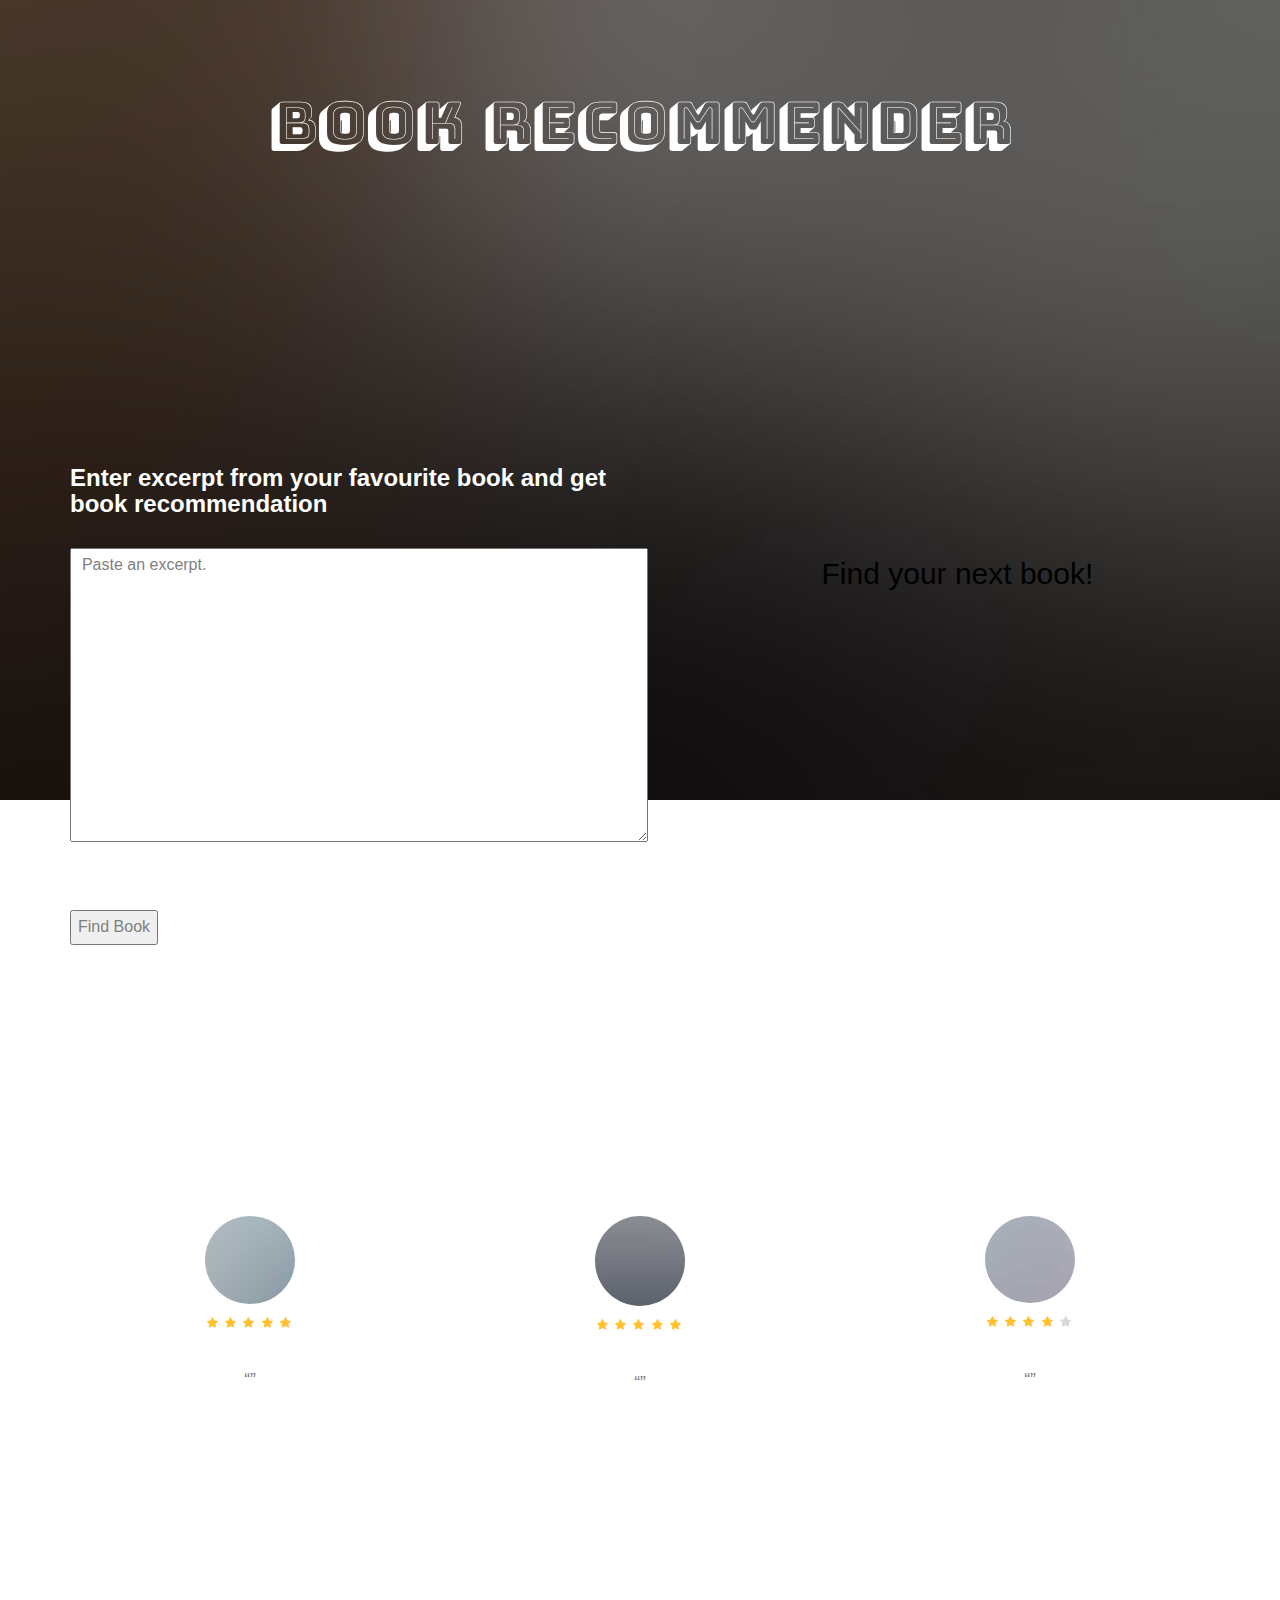
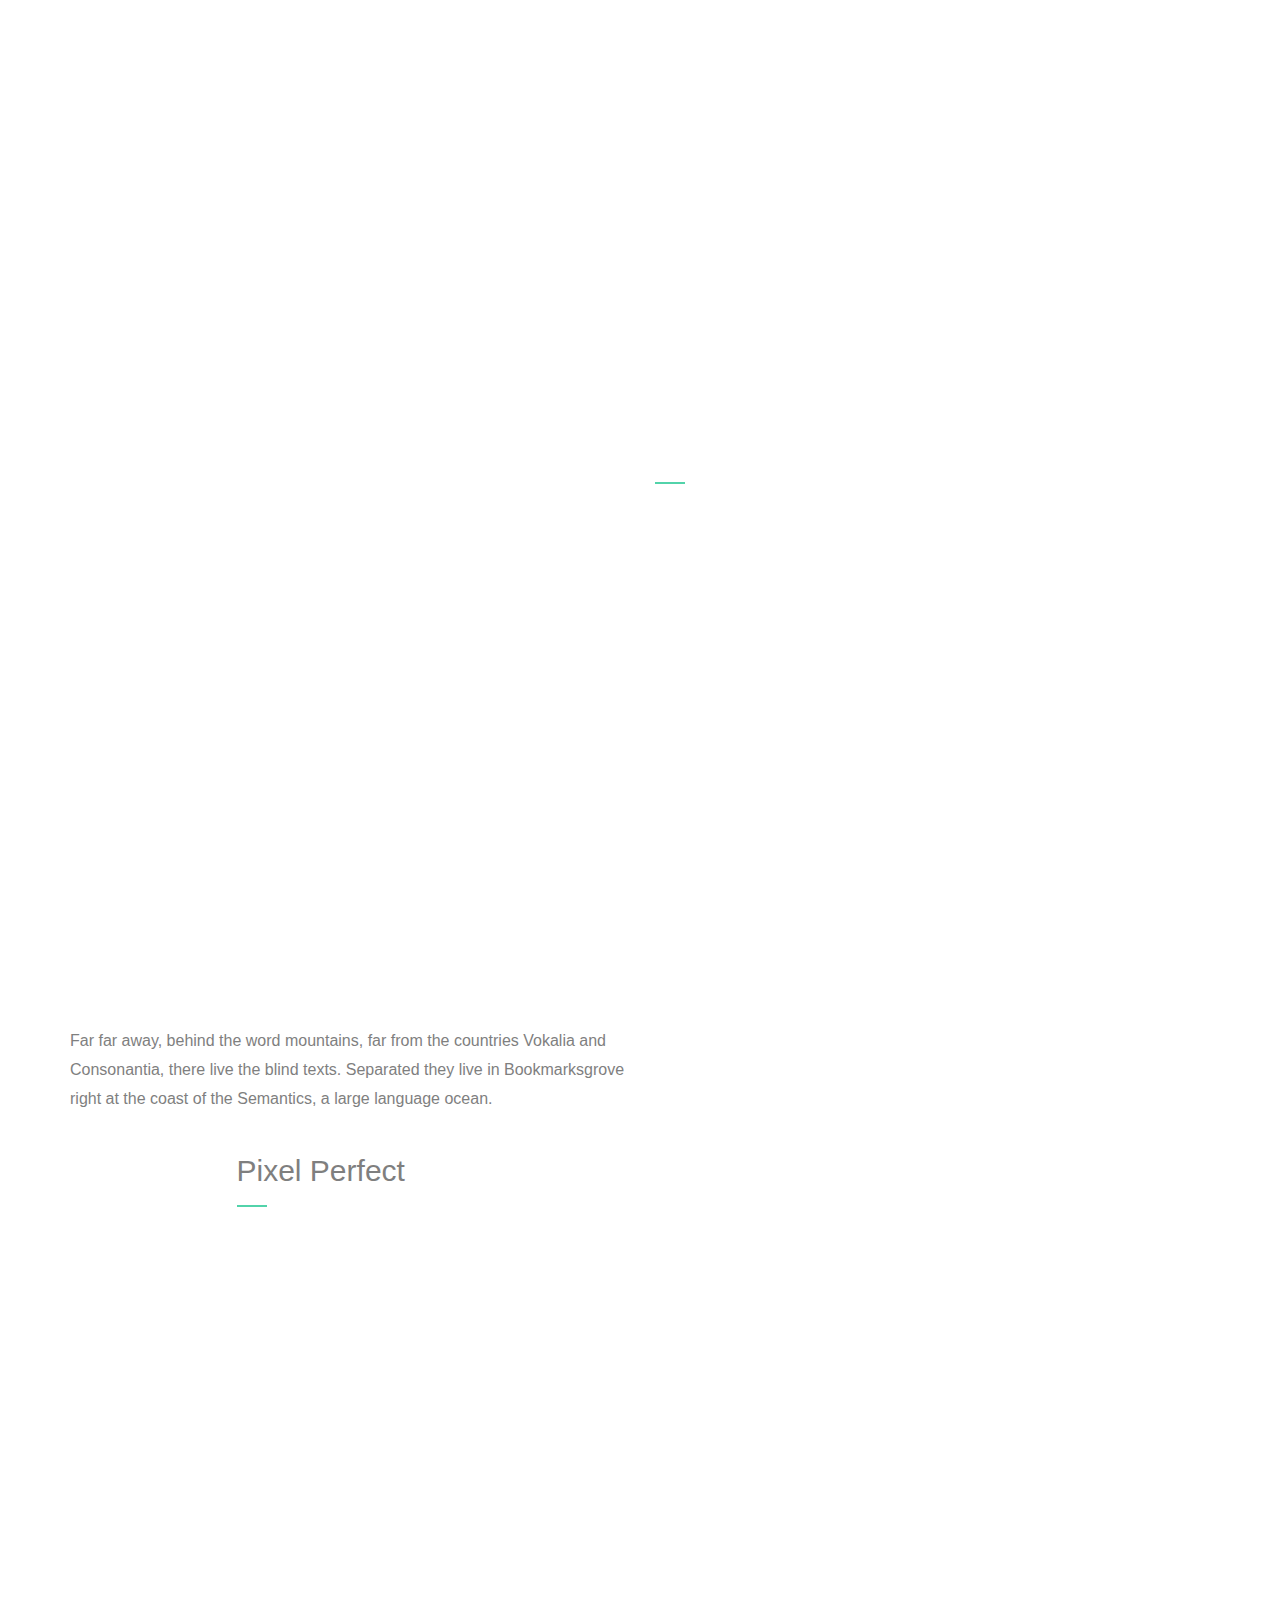
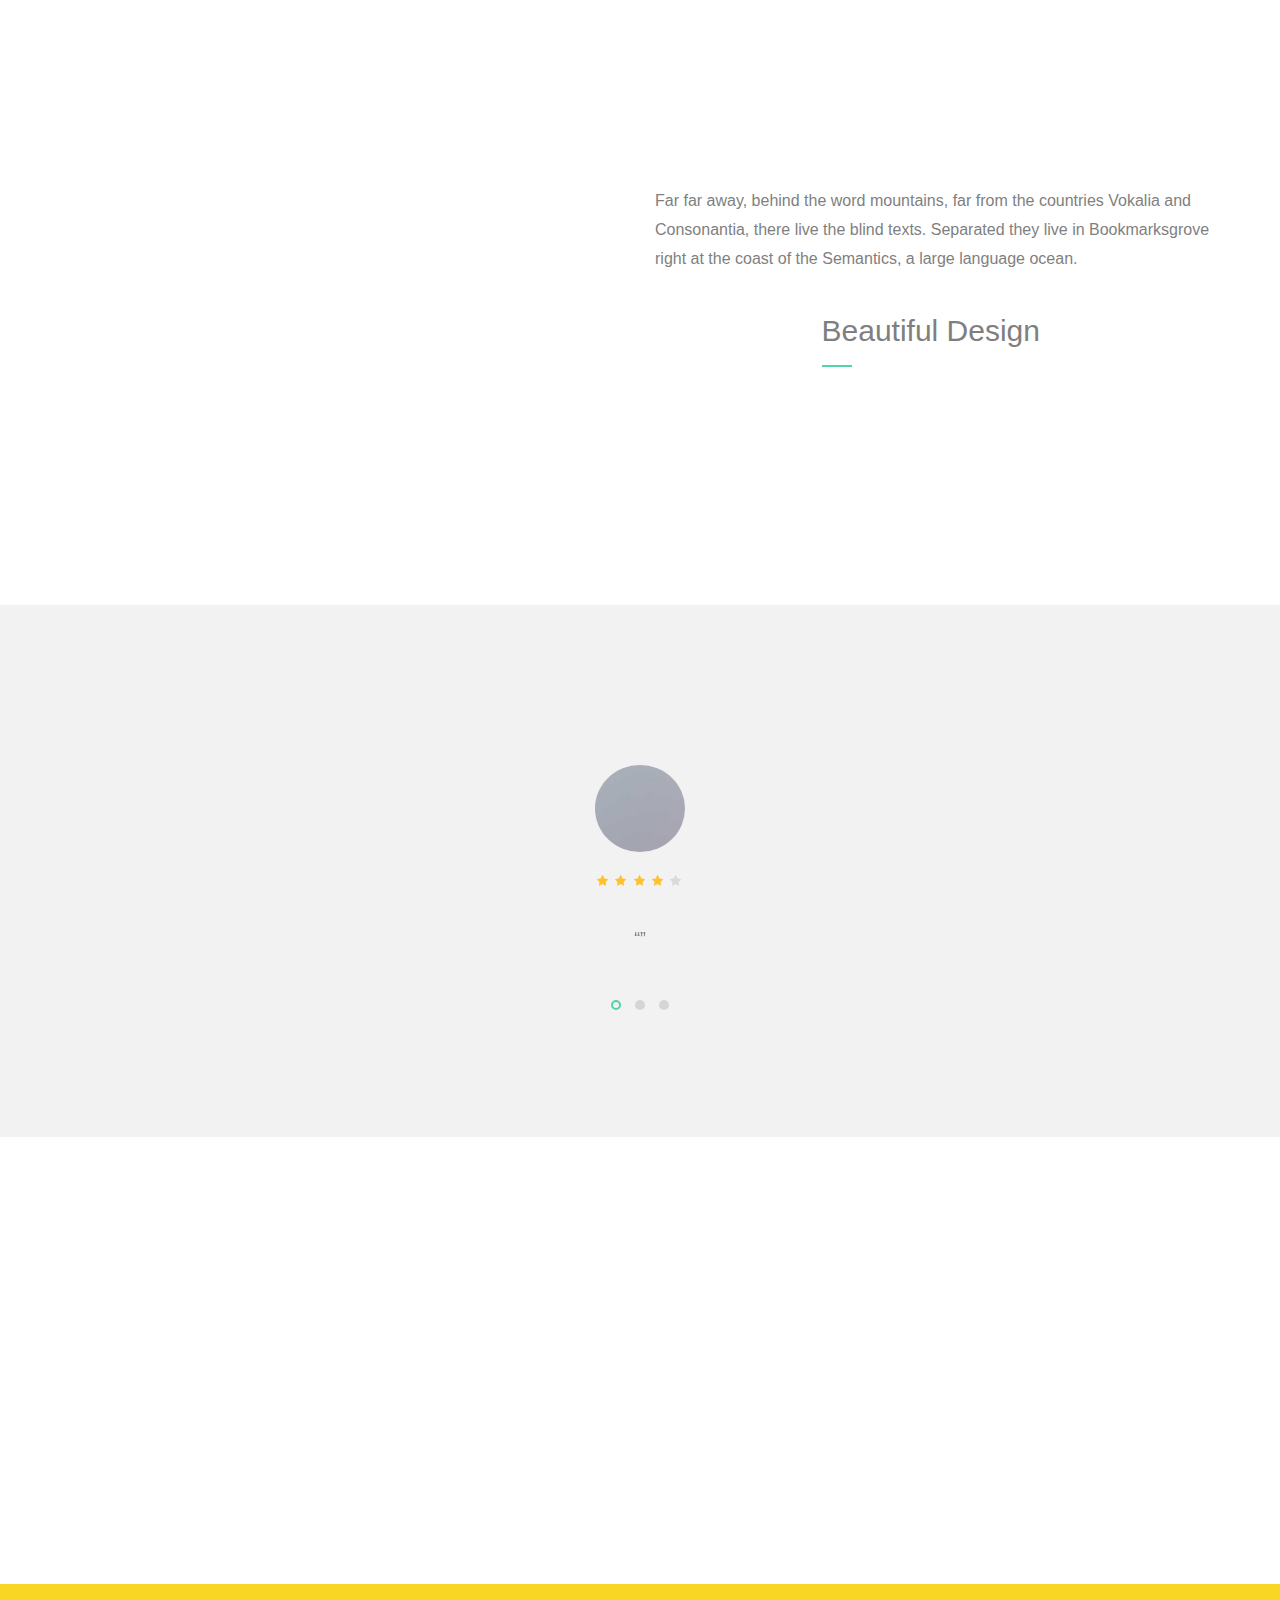
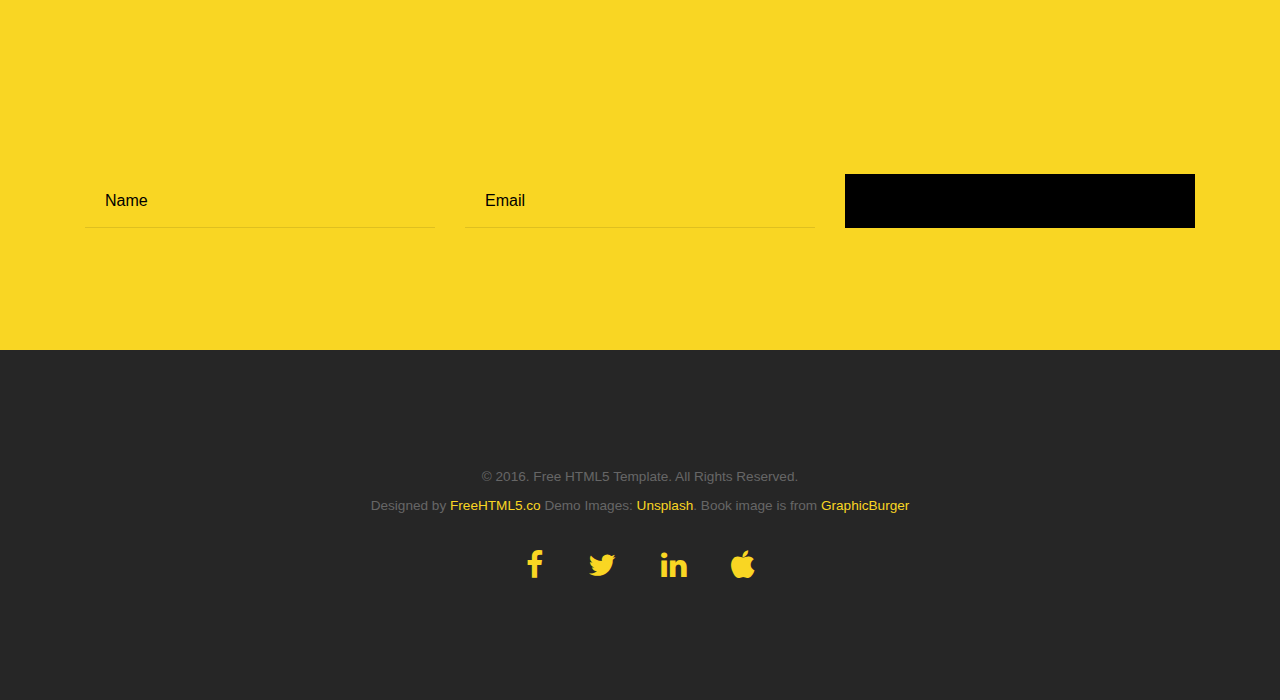
<file: static/index.html>
<!DOCTYPE html>
<!--[if lt IE 7]>      <html class="no-js lt-ie9 lt-ie8 lt-ie7"> <![endif]-->
<!--[if IE 7]>         <html class="no-js lt-ie9 lt-ie8"> <![endif]-->
<!--[if IE 8]>         <html class="no-js lt-ie9"> <![endif]-->
<!--[if gt IE 8]><!--> <html class="no-js"> <!--<![endif]-->
	<head>
	<meta charset="utf-8">
	<meta http-equiv="X-UA-Compatible" content="IE=edge">
	<title>Show &mdash; Free HTML5 Bootstrap Website Template by FreeHTML5.co</title>
	<meta name="viewport" content="width=device-width, initial-scale=1">
	<meta name="description" content="Free HTML5 Website Template by FreeHTML5.co" />
	<meta name="keywords" content="free website templates, free html5, free template, free bootstrap, free website template, html5, css3, mobile first, responsive" />
	<meta name="author" content="FreeHTML5.co" />

  <!--
	//////////////////////////////////////////////////////

	FREE HTML5 TEMPLATE
	DESIGNED & DEVELOPED by FreeHTML5.co

	Website: 		http://freehtml5.co/
	Email: 			info@freehtml5.co
	Twitter: 		http://twitter.com/fh5co
	Facebook: 		https://www.facebook.com/fh5co

	//////////////////////////////////////////////////////
	 -->

  	<!-- Facebook and Twitter integration -->
	<meta property="og:title" content=""/>
	<meta property="og:image" content=""/>
	<meta property="og:url" content=""/>
	<meta property="og:site_name" content=""/>
	<meta property="og:description" content=""/>
	<meta name="twitter:title" content="" />
	<meta name="twitter:image" content="" />
	<meta name="twitter:url" content="" />
	<meta name="twitter:card" content="" />

	<!-- Place favicon.ico and apple-touch-icon.png in the root directory -->
	<link rel="shortcut icon" href="favicon.ico">
	<!-- <link href='https://fonts.googleapis.com/css?family=Varela+Round' rel='stylesheet' type='text/css'> -->
	<link href="https://fonts.googleapis.com/css?family=Bungee+Shade" rel="stylesheet">

	<!-- Animate.css -->
	<link rel="stylesheet" href="css/animate.css">
	<!-- Icomoon Icon Fonts-->
	<link rel="stylesheet" href="css/icomoon.css">
	<!-- Bootstrap  -->
	<link rel="stylesheet" href="css/bootstrap.css">
	<!-- Theme style  -->
	<link rel="stylesheet" href="css/style.css">

	<!-- Owl Carousel  -->
	<link rel="stylesheet" href="css/owl.carousel.min.css">
	<link rel="stylesheet" href="css/owl.theme.default.min.css">

	<!-- Modernizr JS -->
	<script src="js/modernizr-2.6.2.min.js"></script>
	<!-- FOR IE9 below -->
	<!--[if lt IE 9]>
	<script src="js/respond.min.js"></script>
	<![endif]-->

	</head>
	<body>

	<header id="fh5co-header" style="background-image: url(images/hero_bg_1.jpg)">
		<div class="overlay"></div>
		<div class="container">
			<div class="row" style="margin-top: 5em;">
				<div class="col-md-12 text-center">
					<h1 id="fh5co-logo" class="cursive-font"><a href="index.html">Book Recommender</a></h1>
				</div>
			</div>
			<div class="row">
				<div class="col-md-6 col-sm-6">
					<div class="intro">

						<h3 style="color: white; font-weight: bold;"> Enter excerpt from your favourite book and get book recommendation</h3>
						<p><textarea rows="10" cols="60">
  Paste an excerpt.
</textarea><br><br>


  <div>
    <button id="submit">Find Book</button>
  </div><br><br>
						</p>
					</div>
				</div>
				<div class="col-md-6 col-sm-6">
					<figure class="fh5co-intro-img">
						<div class="book_name">
						  <img class="img-1 animate-box" src="images/book_black.png" alt="Free Website Template by FreeHTML5.co">
						  <img class="img-2 animate-box" src="images/book_white.png"i alt="Free Website Template by FreeHTML5.co">
               <h2><span id="book_rec"> Find your next book!</span></h2>
						</div>
					</figure>
				</div>
			</div>
		</div>
	</header>

	<div id="main">

		<div class="container">

			<div class="row row-pb-md">
				<div class="col-md-4">
					<div class="review text-center">
						<figure>
							<img src="images/person_3.jpg" alt="user">
						</figure>
						<span> </span>
						<span class="star">
							<i class="icon-star colored"></i>
							<i class="icon-star colored"></i>
							<i class="icon-star colored"></i>
							<i class="icon-star colored"></i>
							<i class="icon-star colored"></i>
						</span>
						<blockquote>
							<p>&ldquo;&rdquo;</p>
						</blockquote>
					</div>
				</div>
				<div class="col-md-4">
					<div class="review text-center">
							<figure>
							<img src="images/person_2.jpg" alt="user">
						</figure>
						<span></span>
						<span class="star">
							<i class="icon-star colored"></i>
							<i class="icon-star colored"></i>
							<i class="icon-star colored"></i>
							<i class="icon-star colored"></i>
							<i class="icon-star colored"></i>
						</span>
						<blockquote>
							<p>&ldquo;&rdquo;</p>
						</blockquote>
					</div>
				</div>
				<div class="col-md-4">
					<div class="review active text-center">
						<figure>
							<img src="images/person_1.jpg" alt="user">
						</figure>
						<span> </span>
						<span class="star">
							<i class="icon-star colored"></i>
							<i class="icon-star colored"></i>
							<i class="icon-star colored"></i>
							<i class="icon-star colored"></i>
							<i class="icon-star"></i>
						</span>
						<blockquote>
							<p>&ldquo;&rdquo;</p>
						</blockquote>
					</div>
				</div>
			</div>
			<div class="row fh5co-feature">
				<div class="col-md-6 col-md-push-6">
					<div class="fh5co-copy">
						<div class="fh5co-copy-inner">
							<h2></h2>
							<p></p>
						</div>
					</div>
				</div>
				<div class="col-md-6 col-md-pull-6">
					<div class="fh5co-img text-right">
						<figure class="fh5co-figure animate-box">
							<img class="img-2" src="images/book_white.png" alt="Free Website Template by FreeHTML5.co">
						</figure>
					</div>
				</div>
			</div>
			<!-- END feature -->

			<div class="row fh5co-feature fh5co-reverse">
				<div class="col-md-6">
					<div class="fh5co-copy">
						<div class="fh5co-copy-inner">
							<h2>Pixel Perfect</h2>
							<p>Far far away, behind the word mountains, far from the countries Vokalia and Consonantia, there live the blind texts. Separated they live in Bookmarksgrove right at the coast of the Semantics, a large language ocean.</p>
						</div>
					</div>
				</div>
				<div class="col-md-6">
					<div class="fh5co-img text-left">
						<figure class="fh5co-figure animate-box">
							<img class="img-2" src="images/book_black.png" alt="Free Website Template by FreeHTML5.co">
						</figure>
					</div>
				</div>
			</div>
			<!-- END feature -->

			<div class="row fh5co-feature last-feature">
				<div class="col-md-6 col-md-push-6">
					<div class="fh5co-copy">
						<div class="fh5co-copy-inner">
							<h2>Beautiful Design</h2>
							<p>Far far away, behind the word mountains, far from the countries Vokalia and Consonantia, there live the blind texts. Separated they live in Bookmarksgrove right at the coast of the Semantics, a large language ocean.</p>
						</div>
					</div>
				</div>
				<div class="col-md-6 col-md-pull-6">
					<div class="fh5co-img text-right">
						<figure class="fh5co-figure animate-box">
							<img class="img-2" src="images/book_white.png" alt="Free Website Template by FreeHTML5.co">
						</figure>
					</div>
				</div>
			</div>
			<!-- END feature -->


		</div>


		<div class="fh5co-testimonial">
			<div class="container">
				<div class="row text-center fh5co-heading">
				</div>
				<div class="owl-carousel owl-carousel-fullwidth">
					<div class="item">
						<div class="testimony-slide active text-center">
							<figure>
								<img src="images/person_1.jpg" alt="user">
							</figure>
							<span> </span>
							<span class="review">
								<i class="icon-star colored"></i>
								<i class="icon-star colored"></i>
								<i class="icon-star colored"></i>
								<i class="icon-star colored"></i>
								<i class="icon-star"></i>
							</span>
							<blockquote>
								<p>&ldquo;&rdquo;</p>
							</blockquote>
						</div>
					</div>
					<div class="item">
						<div class="testimony-slide active text-center">
							<figure>
								<img src="images/person_2.jpg" alt="user">
							</figure>
							<span> </span>
							<span class="review">
								<i class="icon-star colored"></i>
								<i class="icon-star colored"></i>
								<i class="icon-star colored"></i>
								<i class="icon-star colored"></i>
								<i class="icon-star colored"></i>
							</span>
							<blockquote>
								<p>&ldquo;&rdquo;</p>
							</blockquote>
						</div>
					</div>
					<div class="item">
						<div class="testimony-slide active text-center">
							<figure>
								<img src="images/person_3.jpg" alt="user">
							</figure>
							<span> </span>
							<span class="review">
								<i class="icon-star colored"></i>
								<i class="icon-star colored"></i>
								<i class="icon-star colored"></i>
								<i class="icon-star colored"></i>
								<i class="icon-star colored"></i>
							</span>
							<blockquote>
								<p>&ldquo;&rdquo;</p>
							</blockquote>
						</div>
					</div>
				</div>
			</div>
		</div>

		<div id="features">
			<div class="container">
				<div class="row text-center fh5co-heading">
					<div class="col-md-8 col-md-offset-2">
						<h2></h2>
						<p></p>
					</div>
				</div>
				<div class="row">
					<div class="col-md-3 animate-box">
						<div class="feature-center">
							<span class="icon">
								<i class="icon-tablet"></i>
							</span>
							<h3></h3>
							<p></p>
						</div>
					</div>
					<div class="col-md-3 animate-box">
						<div class="feature-center">
							<span class="icon">
								<i class="icon-heart"></i>
							</span>
							<h3></h3>
							<p></p>
						</div>
					</div>
					<div class="col-md-3 animate-box">
						<div class="feature-center">
							<span class="icon">
								<i class="icon-star"></i>
							</span>
							<h3></h3>
							<p></p>
						</div>
					</div>
					<div class="col-md-3 animate-box">
						<div class="feature-center">
							<span class="icon">
								<i class="icon-cog"></i>
							</span>
							<h3>Mob</h3>
							<p></p>
						</div>
					</div>
				</div>
			</div>
		</div>

		<div id="get-subscribe">
			<div class="container">
				<div class="row text-center fh5co-heading">
					<div class="col-md-8 col-md-offset-2">
						<h2></h2>
						<p></p>
					</div>
				</div>
				<div class="get-subscribe">
					<form class="form-inline">
						<div class="col-md-4 col-sm-4">
							<div class="form-group">
								<label for="name" class="sr-only"></label>
								<input type="text" class="form-control" id="name" placeholder="Name">
							</div>
						</div>
						<div class="col-md-4 col-sm-4">
							<div class="form-group">
								<label for="email" class="sr-only"></label>
								<input type="email" class="form-control" id="email" placeholder="Email">
							</div>
						</div>
						<div class="col-md-4 col-sm-4">
							<button type="submit" class="btn btn-default btn-block"></button>
						</div>
					</form>
				</div>
			</div>
		</div>

		<footer id="footer">
			<div class="container">
				<div class="col-md-12 text-center">
					<p class="copyright">
						<small>&copy; 2016. Free HTML5 Template. All Rights Reserved.</small>
						<em><small>Designed by <a href="http://freehtm5.co" target="_blank">FreeHTML5.co</a> Demo Images: <a href="http://unsplash.com/" target="_blank">Unsplash</a>. Book image is from <a href="http://graphicburger.com">GraphicBurger</a></small> </em>
					</p>
					<ul class="fh5co-social">

						<li><a href="#"><i class="icon-facebook"></i></a></li>
						<li><a href="#"><i class="icon-twitter"></i></a></li>
						<li><a href="#"><i class="icon-linkedin"></i></a></li>
						<li><a href="#"><i class="icon-apple"></i></a></li>
					</ul>
				</div>
			</div>
		</footer>
	</div>

	<!-- jQuery -->
	<script src="js/jquery.min.js"></script>
	<!-- jQuery Easing -->
	<script src="js/jquery.easing.1.3.js"></script>
	<!-- Bootstrap -->
	<script src="js/bootstrap.min.js"></script>
	<!-- Waypoints -->
	<script src="js/jquery.waypoints.min.js"></script>
	<!-- Carousel -->
	<script src="js/owl.carousel.min.js"></script>

	<!-- MAIN JS -->
	<script src="js/main.js"></script>

	<script>


 $('#submit').click( () => { cool(); } );
 function cool(){
	 let features = {
		 'excerpt': $('textarea').val(),
	 }
	 console.log(features);
	 $.ajax({
		 type: "POST",
		 contentType: "application/json; charset=utf-8",
		 url: "/predict",  // Replace with URL of POST handler
		 dataType: "json",
		 async: true,
		 data: JSON.stringify(features),
		 success: (result) => {
			 document.getElementById("book_rec").innerHTML=result.similar_book;
		 },
		 error: (result) => {

       document.getElementById("book_rec").innerHTML="new book not found";

			 //alert('I dunno what you did');
		 }
	 })
 }
 </script>


	</body>
</html>
</file>
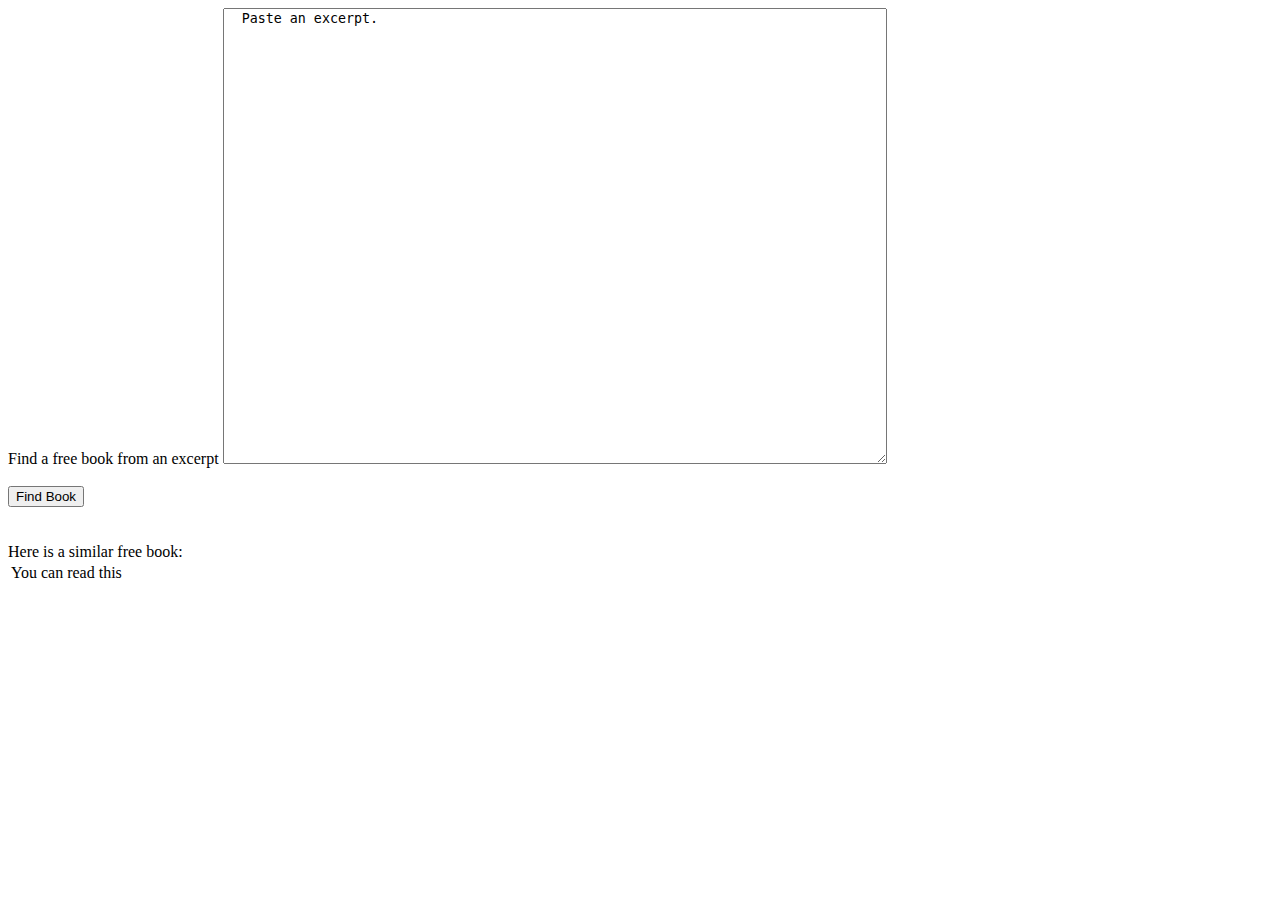
<file: templates/index.html>
<html>

<body>
  Find a free book from an excerpt
  <textarea rows="30" cols="80">
  Paste an excerpt.
</textarea><br><br>


  <div>
    <button id="submit">Find Book</button>
  </div><br><br>

  Here is a similar free book:
  <table>
    <tr><td>You can read this</td><td id="soft_predict"></td></tr>
  </table>

</body>
  <script src="http://ajax.googleapis.com/ajax/libs/jquery/1.11.1/jquery.min.js"></script>
  <script>

  $('#submit').click( () => { cool(); } );

  function cool(){
    let features = {
      'excerpt': $('textarea').val(),
    }
    console.log(features);

    $.ajax({
      type: "POST",
      contentType: "application/json; charset=utf-8",
      url: "/predict",  // Replace with URL of POST handler
      dataType: "json",
      async: true,
      data: JSON.stringify(features),
      success: (result) => {
        $('#soft_predict').html(result['similar_book']);
      },
      error: (result) => {
        alert('I dunno what you did');
      }
    })

  }

  </script>

</html>
</file>
<file: static/css/icomoon.css>
@font-face {
    font-family: 'icomoon';
    src:    url('fonts/icomoon.eot?195opb');
    src:    url('fonts/icomoon.eot?195opb#iefix') format('embedded-opentype'),
        url('fonts/icomoon.ttf?195opb') format('truetype'),
        url('fonts/icomoon.woff?195opb') format('woff'),
        url('fonts/icomoon.svg?195opb#icomoon') format('svg');
    font-weight: normal;
    font-style: normal;
}

[class^="icon-"], [class*=" icon-"] {
    /* use !important to prevent issues with browser extensions that change fonts */
    font-family: 'icomoon' !important;
    speak: none;
    font-style: normal;
    font-weight: normal;
    font-variant: normal;
    text-transform: none;
    line-height: 1;

    /* Better Font Rendering =========== */
    -webkit-font-smoothing: antialiased;
    -moz-osx-font-smoothing: grayscale;
}

.icon-glass:before {
    content: "\f000";
}
.icon-music:before {
    content: "\f001";
}
.icon-search:before {
    content: "\f002";
}
.icon-envelope-o:before {
    content: "\f003";
}
.icon-heart:before {
    content: "\f004";
}
.icon-star:before {
    content: "\f005";
}
.icon-star-o:before {
    content: "\f006";
}
.icon-user:before {
    content: "\f007";
}
.icon-film:before {
    content: "\f008";
}
.icon-th-large:before {
    content: "\f009";
}
.icon-th:before {
    content: "\f00a";
}
.icon-th-list:before {
    content: "\f00b";
}
.icon-check:before {
    content: "\f00c";
}
.icon-close:before {
    content: "\f00d";
}
.icon-remove:before {
    content: "\f00d";
}
.icon-times:before {
    content: "\f00d";
}
.icon-search-plus:before {
    content: "\f00e";
}
.icon-search-minus:before {
    content: "\f010";
}
.icon-power-off:before {
    content: "\f011";
}
.icon-signal:before {
    content: "\f012";
}
.icon-cog:before {
    content: "\f013";
}
.icon-gear:before {
    content: "\f013";
}
.icon-trash-o:before {
    content: "\f014";
}
.icon-home:before {
    content: "\f015";
}
.icon-file-o:before {
    content: "\f016";
}
.icon-clock-o:before {
    content: "\f017";
}
.icon-road:before {
    content: "\f018";
}
.icon-download:before {
    content: "\f019";
}
.icon-arrow-circle-o-down:before {
    content: "\f01a";
}
.icon-arrow-circle-o-up:before {
    content: "\f01b";
}
.icon-inbox:before {
    content: "\f01c";
}
.icon-play-circle-o:before {
    content: "\f01d";
}
.icon-repeat:before {
    content: "\f01e";
}
.icon-rotate-right:before {
    content: "\f01e";
}
.icon-refresh:before {
    content: "\f021";
}
.icon-list-alt:before {
    content: "\f022";
}
.icon-lock:before {
    content: "\f023";
}
.icon-flag:before {
    content: "\f024";
}
.icon-headphones:before {
    content: "\f025";
}
.icon-volume-off:before {
    content: "\f026";
}
.icon-volume-down:before {
    content: "\f027";
}
.icon-volume-up:before {
    content: "\f028";
}
.icon-qrcode:before {
    content: "\f029";
}
.icon-barcode:before {
    content: "\f02a";
}
.icon-tag:before {
    content: "\f02b";
}
.icon-tags:before {
    content: "\f02c";
}
.icon-book:before {
    content: "\f02d";
}
.icon-bookmark:before {
    content: "\f02e";
}
.icon-print:before {
    content: "\f02f";
}
.icon-camera:before {
    content: "\f030";
}
.icon-font:before {
    content: "\f031";
}
.icon-bold:before {
    content: "\f032";
}
.icon-italic:before {
    content: "\f033";
}
.icon-text-height:before {
    content: "\f034";
}
.icon-text-width:before {
    content: "\f035";
}
.icon-align-left:before {
    content: "\f036";
}
.icon-align-center:before {
    content: "\f037";
}
.icon-align-right:before {
    content: "\f038";
}
.icon-align-justify:before {
    content: "\f039";
}
.icon-list:before {
    content: "\f03a";
}
.icon-dedent:before {
    content: "\f03b";
}
.icon-outdent:before {
    content: "\f03b";
}
.icon-indent:before {
    content: "\f03c";
}
.icon-video-camera:before {
    content: "\f03d";
}
.icon-image:before {
    content: "\f03e";
}
.icon-photo:before {
    content: "\f03e";
}
.icon-picture-o:before {
    content: "\f03e";
}
.icon-pencil:before {
    content: "\f040";
}
.icon-map-marker:before {
    content: "\f041";
}
.icon-adjust:before {
    content: "\f042";
}
.icon-tint:before {
    content: "\f043";
}
.icon-edit:before {
    content: "\f044";
}
.icon-pencil-square-o:before {
    content: "\f044";
}
.icon-share-square-o:before {
    content: "\f045";
}
.icon-check-square-o:before {
    content: "\f046";
}
.icon-arrows:before {
    content: "\f047";
}
.icon-step-backward:before {
    content: "\f048";
}
.icon-fast-backward:before {
    content: "\f049";
}
.icon-backward:before {
    content: "\f04a";
}
.icon-play:before {
    content: "\f04b";
}
.icon-pause:before {
    content: "\f04c";
}
.icon-stop:before {
    content: "\f04d";
}
.icon-forward:before {
    content: "\f04e";
}
.icon-fast-forward:before {
    content: "\f050";
}
.icon-step-forward:before {
    content: "\f051";
}
.icon-eject:before {
    content: "\f052";
}
.icon-chevron-left:before {
    content: "\f053";
}
.icon-chevron-right:before {
    content: "\f054";
}
.icon-plus-circle:before {
    content: "\f055";
}
.icon-minus-circle:before {
    content: "\f056";
}
.icon-times-circle:before {
    content: "\f057";
}
.icon-check-circle:before {
    content: "\f058";
}
.icon-question-circle:before {
    content: "\f059";
}
.icon-info-circle:before {
    content: "\f05a";
}
.icon-crosshairs:before {
    content: "\f05b";
}
.icon-times-circle-o:before {
    content: "\f05c";
}
.icon-check-circle-o:before {
    content: "\f05d";
}
.icon-ban:before {
    content: "\f05e";
}
.icon-arrow-left:before {
    content: "\f060";
}
.icon-arrow-right:before {
    content: "\f061";
}
.icon-arrow-up:before {
    content: "\f062";
}
.icon-arrow-down:before {
    content: "\f063";
}
.icon-mail-forward:before {
    content: "\f064";
}
.icon-share:before {
    content: "\f064";
}
.icon-expand:before {
    content: "\f065";
}
.icon-compress:before {
    content: "\f066";
}
.icon-plus:before {
    content: "\f067";
}
.icon-minus:before {
    content: "\f068";
}
.icon-asterisk:before {
    content: "\f069";
}
.icon-exclamation-circle:before {
    content: "\f06a";
}
.icon-gift:before {
    content: "\f06b";
}
.icon-leaf:before {
    content: "\f06c";
}
.icon-fire:before {
    content: "\f06d";
}
.icon-eye:before {
    content: "\f06e";
}
.icon-eye-slash:before {
    content: "\f070";
}
.icon-exclamation-triangle:before {
    content: "\f071";
}
.icon-warning:before {
    content: "\f071";
}
.icon-plane:before {
    content: "\f072";
}
.icon-calendar:before {
    content: "\f073";
}
.icon-random:before {
    content: "\f074";
}
.icon-comment:before {
    content: "\f075";
}
.icon-magnet:before {
    content: "\f076";
}
.icon-chevron-up:before {
    content: "\f077";
}
.icon-chevron-down:before {
    content: "\f078";
}
.icon-retweet:before {
    content: "\f079";
}
.icon-shopping-cart:before {
    content: "\f07a";
}
.icon-folder:before {
    content: "\f07b";
}
.icon-folder-open:before {
    content: "\f07c";
}
.icon-arrows-v:before {
    content: "\f07d";
}
.icon-arrows-h:before {
    content: "\f07e";
}
.icon-bar-chart:before {
    content: "\f080";
}
.icon-bar-chart-o:before {
    content: "\f080";
}
.icon-twitter-square:before {
    content: "\f081";
}
.icon-facebook-square:before {
    content: "\f082";
}
.icon-camera-retro:before {
    content: "\f083";
}
.icon-key:before {
    content: "\f084";
}
.icon-cogs:before {
    content: "\f085";
}
.icon-gears:before {
    content: "\f085";
}
.icon-comments:before {
    content: "\f086";
}
.icon-thumbs-o-up:before {
    content: "\f087";
}
.icon-thumbs-o-down:before {
    content: "\f088";
}
.icon-star-half:before {
    content: "\f089";
}
.icon-heart-o:before {
    content: "\f08a";
}
.icon-sign-out:before {
    content: "\f08b";
}
.icon-linkedin-square:before {
    content: "\f08c";
}
.icon-thumb-tack:before {
    content: "\f08d";
}
.icon-external-link:before {
    content: "\f08e";
}
.icon-sign-in:before {
    content: "\f090";
}
.icon-trophy:before {
    content: "\f091";
}
.icon-github-square:before {
    content: "\f092";
}
.icon-upload:before {
    content: "\f093";
}
.icon-lemon-o:before {
    content: "\f094";
}
.icon-phone:before {
    content: "\f095";
}
.icon-square-o:before {
    content: "\f096";
}
.icon-bookmark-o:before {
    content: "\f097";
}
.icon-phone-square:before {
    content: "\f098";
}
.icon-twitter:before {
    content: "\f099";
}
.icon-facebook:before {
    content: "\f09a";
}
.icon-facebook-f:before {
    content: "\f09a";
}
.icon-github:before {
    content: "\f09b";
}
.icon-unlock:before {
    content: "\f09c";
}
.icon-credit-card:before {
    content: "\f09d";
}
.icon-feed:before {
    content: "\f09e";
}
.icon-rss:before {
    content: "\f09e";
}
.icon-hdd-o:before {
    content: "\f0a0";
}
.icon-bullhorn:before {
    content: "\f0a1";
}
.icon-bell-o:before {
    content: "\f0a2";
}
.icon-certificate:before {
    content: "\f0a3";
}
.icon-hand-o-right:before {
    content: "\f0a4";
}
.icon-hand-o-left:before {
    content: "\f0a5";
}
.icon-hand-o-up:before {
    content: "\f0a6";
}
.icon-hand-o-down:before {
    content: "\f0a7";
}
.icon-arrow-circle-left:before {
    content: "\f0a8";
}
.icon-arrow-circle-right:before {
    content: "\f0a9";
}
.icon-arrow-circle-up:before {
    content: "\f0aa";
}
.icon-arrow-circle-down:before {
    content: "\f0ab";
}
.icon-globe:before {
    content: "\f0ac";
}
.icon-wrench:before {
    content: "\f0ad";
}
.icon-tasks:before {
    content: "\f0ae";
}
.icon-filter:before {
    content: "\f0b0";
}
.icon-briefcase:before {
    content: "\f0b1";
}
.icon-arrows-alt:before {
    content: "\f0b2";
}
.icon-group:before {
    content: "\f0c0";
}
.icon-users:before {
    content: "\f0c0";
}
.icon-chain:before {
    content: "\f0c1";
}
.icon-link:before {
    content: "\f0c1";
}
.icon-cloud:before {
    content: "\f0c2";
}
.icon-flask:before {
    content: "\f0c3";
}
.icon-cut:before {
    content: "\f0c4";
}
.icon-scissors:before {
    content: "\f0c4";
}
.icon-copy:before {
    content: "\f0c5";
}
.icon-files-o:before {
    content: "\f0c5";
}
.icon-paperclip:before {
    content: "\f0c6";
}
.icon-floppy-o:before {
    content: "\f0c7";
}
.icon-save:before {
    content: "\f0c7";
}
.icon-square:before {
    content: "\f0c8";
}
.icon-bars:before {
    content: "\f0c9";
}
.icon-navicon:before {
    content: "\f0c9";
}
.icon-reorder:before {
    content: "\f0c9";
}
.icon-list-ul:before {
    content: "\f0ca";
}
.icon-list-ol:before {
    content: "\f0cb";
}
.icon-strikethrough:before {
    content: "\f0cc";
}
.icon-underline:before {
    content: "\f0cd";
}
.icon-table:before {
    content: "\f0ce";
}
.icon-magic:before {
    content: "\f0d0";
}
.icon-truck:before {
    content: "\f0d1";
}
.icon-pinterest:before {
    content: "\f0d2";
}
.icon-pinterest-square:before {
    content: "\f0d3";
}
.icon-google-plus-square:before {
    content: "\f0d4";
}
.icon-google-plus:before {
    content: "\f0d5";
}
.icon-money:before {
    content: "\f0d6";
}
.icon-caret-down:before {
    content: "\f0d7";
}
.icon-caret-up:before {
    content: "\f0d8";
}
.icon-caret-left:before {
    content: "\f0d9";
}
.icon-caret-right:before {
    content: "\f0da";
}
.icon-columns:before {
    content: "\f0db";
}
.icon-sort:before {
    content: "\f0dc";
}
.icon-unsorted:before {
    content: "\f0dc";
}
.icon-sort-desc:before {
    content: "\f0dd";
}
.icon-sort-down:before {
    content: "\f0dd";
}
.icon-sort-asc:before {
    content: "\f0de";
}
.icon-sort-up:before {
    content: "\f0de";
}
.icon-envelope:before {
    content: "\f0e0";
}
.icon-linkedin:before {
    content: "\f0e1";
}
.icon-rotate-left:before {
    content: "\f0e2";
}
.icon-undo:before {
    content: "\f0e2";
}
.icon-gavel:before {
    content: "\f0e3";
}
.icon-legal:before {
    content: "\f0e3";
}
.icon-dashboard:before {
    content: "\f0e4";
}
.icon-tachometer:before {
    content: "\f0e4";
}
.icon-comment-o:before {
    content: "\f0e5";
}
.icon-comments-o:before {
    content: "\f0e6";
}
.icon-bolt:before {
    content: "\f0e7";
}
.icon-flash:before {
    content: "\f0e7";
}
.icon-sitemap:before {
    content: "\f0e8";
}
.icon-umbrella:before {
    content: "\f0e9";
}
.icon-clipboard:before {
    content: "\f0ea";
}
.icon-paste:before {
    content: "\f0ea";
}
.icon-lightbulb-o:before {
    content: "\f0eb";
}
.icon-exchange:before {
    content: "\f0ec";
}
.icon-cloud-download:before {
    content: "\f0ed";
}
.icon-cloud-upload:before {
    content: "\f0ee";
}
.icon-user-md:before {
    content: "\f0f0";
}
.icon-stethoscope:before {
    content: "\f0f1";
}
.icon-suitcase:before {
    content: "\f0f2";
}
.icon-bell:before {
    content: "\f0f3";
}
.icon-coffee:before {
    content: "\f0f4";
}
.icon-cutlery:before {
    content: "\f0f5";
}
.icon-file-text-o:before {
    content: "\f0f6";
}
.icon-building-o:before {
    content: "\f0f7";
}
.icon-hospital-o:before {
    content: "\f0f8";
}
.icon-ambulance:before {
    content: "\f0f9";
}
.icon-medkit:before {
    content: "\f0fa";
}
.icon-fighter-jet:before {
    content: "\f0fb";
}
.icon-beer:before {
    content: "\f0fc";
}
.icon-h-square:before {
    content: "\f0fd";
}
.icon-plus-square:before {
    content: "\f0fe";
}
.icon-angle-double-left:before {
    content: "\f100";
}
.icon-angle-double-right:before {
    content: "\f101";
}
.icon-angle-double-up:before {
    content: "\f102";
}
.icon-angle-double-down:before {
    content: "\f103";
}
.icon-angle-left:before {
    content: "\f104";
}
.icon-angle-right:before {
    content: "\f105";
}
.icon-angle-up:before {
    content: "\f106";
}
.icon-angle-down:before {
    content: "\f107";
}
.icon-desktop:before {
    content: "\f108";
}
.icon-laptop:before {
    content: "\f109";
}
.icon-tablet:before {
    content: "\f10a";
}
.icon-mobile:before {
    content: "\f10b";
}
.icon-mobile-phone:before {
    content: "\f10b";
}
.icon-circle-o:before {
    content: "\f10c";
}
.icon-quote-left:before {
    content: "\f10d";
}
.icon-quote-right:before {
    content: "\f10e";
}
.icon-spinner:before {
    content: "\f110";
}
.icon-circle:before {
    content: "\f111";
}
.icon-mail-reply:before {
    content: "\f112";
}
.icon-reply:before {
    content: "\f112";
}
.icon-github-alt:before {
    content: "\f113";
}
.icon-folder-o:before {
    content: "\f114";
}
.icon-folder-open-o:before {
    content: "\f115";
}
.icon-smile-o:before {
    content: "\f118";
}
.icon-frown-o:before {
    content: "\f119";
}
.icon-meh-o:before {
    content: "\f11a";
}
.icon-gamepad:before {
    content: "\f11b";
}
.icon-keyboard-o:before {
    content: "\f11c";
}
.icon-flag-o:before {
    content: "\f11d";
}
.icon-flag-checkered:before {
    content: "\f11e";
}
.icon-terminal:before {
    content: "\f120";
}
.icon-code:before {
    content: "\f121";
}
.icon-mail-reply-all:before {
    content: "\f122";
}
.icon-reply-all:before {
    content: "\f122";
}
.icon-star-half-empty:before {
    content: "\f123";
}
.icon-star-half-full:before {
    content: "\f123";
}
.icon-star-half-o:before {
    content: "\f123";
}
.icon-location-arrow:before {
    content: "\f124";
}
.icon-crop:before {
    content: "\f125";
}
.icon-code-fork:before {
    content: "\f126";
}
.icon-chain-broken:before {
    content: "\f127";
}
.icon-unlink:before {
    content: "\f127";
}
.icon-question:before {
    content: "\f128";
}
.icon-info:before {
    content: "\f129";
}
.icon-exclamation:before {
    content: "\f12a";
}
.icon-superscript:before {
    content: "\f12b";
}
.icon-subscript:before {
    content: "\f12c";
}
.icon-eraser:before {
    content: "\f12d";
}
.icon-puzzle-piece:before {
    content: "\f12e";
}
.icon-microphone:before {
    content: "\f130";
}
.icon-microphone-slash:before {
    content: "\f131";
}
.icon-shield:before {
    content: "\f132";
}
.icon-calendar-o:before {
    content: "\f133";
}
.icon-fire-extinguisher:before {
    content: "\f134";
}
.icon-rocket:before {
    content: "\f135";
}
.icon-maxcdn:before {
    content: "\f136";
}
.icon-chevron-circle-left:before {
    content: "\f137";
}
.icon-chevron-circle-right:before {
    content: "\f138";
}
.icon-chevron-circle-up:before {
    content: "\f139";
}
.icon-chevron-circle-down:before {
    content: "\f13a";
}
.icon-html5:before {
    content: "\f13b";
}
.icon-css3:before {
    content: "\f13c";
}
.icon-anchor:before {
    content: "\f13d";
}
.icon-unlock-alt:before {
    content: "\f13e";
}
.icon-bullseye:before {
    content: "\f140";
}
.icon-ellipsis-h:before {
    content: "\f141";
}
.icon-ellipsis-v:before {
    content: "\f142";
}
.icon-rss-square:before {
    content: "\f143";
}
.icon-play-circle:before {
    content: "\f144";
}
.icon-ticket:before {
    content: "\f145";
}
.icon-minus-square:before {
    content: "\f146";
}
.icon-minus-square-o:before {
    content: "\f147";
}
.icon-level-up:before {
    content: "\f148";
}
.icon-level-down:before {
    content: "\f149";
}
.icon-check-square:before {
    content: "\f14a";
}
.icon-pencil-square:before {
    content: "\f14b";
}
.icon-external-link-square:before {
    content: "\f14c";
}
.icon-share-square:before {
    content: "\f14d";
}
.icon-compass:before {
    content: "\f14e";
}
.icon-caret-square-o-down:before {
    content: "\f150";
}
.icon-toggle-down:before {
    content: "\f150";
}
.icon-caret-square-o-up:before {
    content: "\f151";
}
.icon-toggle-up:before {
    content: "\f151";
}
.icon-caret-square-o-right:before {
    content: "\f152";
}
.icon-toggle-right:before {
    content: "\f152";
}
.icon-eur:before {
    content: "\f153";
}
.icon-euro:before {
    content: "\f153";
}
.icon-gbp:before {
    content: "\f154";
}
.icon-dollar:before {
    content: "\f155";
}
.icon-usd:before {
    content: "\f155";
}
.icon-inr:before {
    content: "\f156";
}
.icon-rupee:before {
    content: "\f156";
}
.icon-cny:before {
    content: "\f157";
}
.icon-jpy:before {
    content: "\f157";
}
.icon-rmb:before {
    content: "\f157";
}
.icon-yen:before {
    content: "\f157";
}
.icon-rouble:before {
    content: "\f158";
}
.icon-rub:before {
    content: "\f158";
}
.icon-ruble:before {
    content: "\f158";
}
.icon-krw:before {
    content: "\f159";
}
.icon-won:before {
    content: "\f159";
}
.icon-bitcoin:before {
    content: "\f15a";
}
.icon-btc:before {
    content: "\f15a";
}
.icon-file:before {
    content: "\f15b";
}
.icon-file-text:before {
    content: "\f15c";
}
.icon-sort-alpha-asc:before {
    content: "\f15d";
}
.icon-sort-alpha-desc:before {
    content: "\f15e";
}
.icon-sort-amount-asc:before {
    content: "\f160";
}
.icon-sort-amount-desc:before {
    content: "\f161";
}
.icon-sort-numeric-asc:before {
    content: "\f162";
}
.icon-sort-numeric-desc:before {
    content: "\f163";
}
.icon-thumbs-up:before {
    content: "\f164";
}
.icon-thumbs-down:before {
    content: "\f165";
}
.icon-youtube-square:before {
    content: "\f166";
}
.icon-youtube:before {
    content: "\f167";
}
.icon-xing:before {
    content: "\f168";
}
.icon-xing-square:before {
    content: "\f169";
}
.icon-youtube-play:before {
    content: "\f16a";
}
.icon-dropbox:before {
    content: "\f16b";
}
.icon-stack-overflow:before {
    content: "\f16c";
}
.icon-instagram:before {
    content: "\f16d";
}
.icon-flickr:before {
    content: "\f16e";
}
.icon-adn:before {
    content: "\f170";
}
.icon-bitbucket:before {
    content: "\f171";
}
.icon-bitbucket-square:before {
    content: "\f172";
}
.icon-tumblr:before {
    content: "\f173";
}
.icon-tumblr-square:before {
    content: "\f174";
}
.icon-long-arrow-down:before {
    content: "\f175";
}
.icon-long-arrow-up:before {
    content: "\f176";
}
.icon-long-arrow-left:before {
    content: "\f177";
}
.icon-long-arrow-right:before {
    content: "\f178";
}
.icon-apple:before {
    content: "\f179";
}
.icon-windows:before {
    content: "\f17a";
}
.icon-android:before {
    content: "\f17b";
}
.icon-linux:before {
    content: "\f17c";
}
.icon-dribbble:before {
    content: "\f17d";
}
.icon-skype:before {
    content: "\f17e";
}
.icon-foursquare:before {
    content: "\f180";
}
.icon-trello:before {
    content: "\f181";
}
.icon-female:before {
    content: "\f182";
}
.icon-male:before {
    content: "\f183";
}
.icon-gittip:before {
    content: "\f184";
}
.icon-gratipay:before {
    content: "\f184";
}
.icon-sun-o:before {
    content: "\f185";
}
.icon-moon-o:before {
    content: "\f186";
}
.icon-archive:before {
    content: "\f187";
}
.icon-bug:before {
    content: "\f188";
}
.icon-vk:before {
    content: "\f189";
}
.icon-weibo:before {
    content: "\f18a";
}
.icon-renren:before {
    content: "\f18b";
}
.icon-pagelines:before {
    content: "\f18c";
}
.icon-stack-exchange:before {
    content: "\f18d";
}
.icon-arrow-circle-o-right:before {
    content: "\f18e";
}
.icon-arrow-circle-o-left:before {
    content: "\f190";
}
.icon-caret-square-o-left:before {
    content: "\f191";
}
.icon-toggle-left:before {
    content: "\f191";
}
.icon-dot-circle-o:before {
    content: "\f192";
}
.icon-wheelchair:before {
    content: "\f193";
}
.icon-vimeo-square:before {
    content: "\f194";
}
.icon-try:before {
    content: "\f195";
}
.icon-turkish-lira:before {
    content: "\f195";
}
.icon-plus-square-o:before {
    content: "\f196";
}
.icon-space-shuttle:before {
    content: "\f197";
}
.icon-slack:before {
    content: "\f198";
}
.icon-envelope-square:before {
    content: "\f199";
}
.icon-wordpress:before {
    content: "\f19a";
}
.icon-openid:before {
    content: "\f19b";
}
.icon-bank:before {
    content: "\f19c";
}
.icon-institution:before {
    content: "\f19c";
}
.icon-university:before {
    content: "\f19c";
}
.icon-graduation-cap:before {
    content: "\f19d";
}
.icon-mortar-board:before {
    content: "\f19d";
}
.icon-yahoo:before {
    content: "\f19e";
}
.icon-google:before {
    content: "\f1a0";
}
.icon-reddit:before {
    content: "\f1a1";
}
.icon-reddit-square:before {
    content: "\f1a2";
}
.icon-stumbleupon-circle:before {
    content: "\f1a3";
}
.icon-stumbleupon:before {
    content: "\f1a4";
}
.icon-delicious:before {
    content: "\f1a5";
}
.icon-digg:before {
    content: "\f1a6";
}
.icon-pied-piper-pp:before {
    content: "\f1a7";
}
.icon-pied-piper-alt:before {
    content: "\f1a8";
}
.icon-drupal:before {
    content: "\f1a9";
}
.icon-joomla:before {
    content: "\f1aa";
}
.icon-language:before {
    content: "\f1ab";
}
.icon-fax:before {
    content: "\f1ac";
}
.icon-building:before {
    content: "\f1ad";
}
.icon-child:before {
    content: "\f1ae";
}
.icon-paw:before {
    content: "\f1b0";
}
.icon-spoon:before {
    content: "\f1b1";
}
.icon-cube:before {
    content: "\f1b2";
}
.icon-cubes:before {
    content: "\f1b3";
}
.icon-behance:before {
    content: "\f1b4";
}
.icon-behance-square:before {
    content: "\f1b5";
}
.icon-steam:before {
    content: "\f1b6";
}
.icon-steam-square:before {
    content: "\f1b7";
}
.icon-recycle:before {
    content: "\f1b8";
}
.icon-automobile:before {
    content: "\f1b9";
}
.icon-car:before {
    content: "\f1b9";
}
.icon-cab:before {
    content: "\f1ba";
}
.icon-taxi:before {
    content: "\f1ba";
}
.icon-tree:before {
    content: "\f1bb";
}
.icon-spotify:before {
    content: "\f1bc";
}
.icon-deviantart:before {
    content: "\f1bd";
}
.icon-soundcloud:before {
    content: "\f1be";
}
.icon-database:before {
    content: "\f1c0";
}
.icon-file-pdf-o:before {
    content: "\f1c1";
}
.icon-file-word-o:before {
    content: "\f1c2";
}
.icon-file-excel-o:before {
    content: "\f1c3";
}
.icon-file-powerpoint-o:before {
    content: "\f1c4";
}
.icon-file-image-o:before {
    content: "\f1c5";
}
.icon-file-photo-o:before {
    content: "\f1c5";
}
.icon-file-picture-o:before {
    content: "\f1c5";
}
.icon-file-archive-o:before {
    content: "\f1c6";
}
.icon-file-zip-o:before {
    content: "\f1c6";
}
.icon-file-audio-o:before {
    content: "\f1c7";
}
.icon-file-sound-o:before {
    content: "\f1c7";
}
.icon-file-movie-o:before {
    content: "\f1c8";
}
.icon-file-video-o:before {
    content: "\f1c8";
}
.icon-file-code-o:before {
    content: "\f1c9";
}
.icon-vine:before {
    content: "\f1ca";
}
.icon-codepen:before {
    content: "\f1cb";
}
.icon-jsfiddle:before {
    content: "\f1cc";
}
.icon-life-bouy:before {
    content: "\f1cd";
}
.icon-life-buoy:before {
    content: "\f1cd";
}
.icon-life-ring:before {
    content: "\f1cd";
}
.icon-life-saver:before {
    content: "\f1cd";
}
.icon-support:before {
    content: "\f1cd";
}
.icon-circle-o-notch:before {
    content: "\f1ce";
}
.icon-ra:before {
    content: "\f1d0";
}
.icon-rebel:before {
    content: "\f1d0";
}
.icon-resistance:before {
    content: "\f1d0";
}
.icon-empire:before {
    content: "\f1d1";
}
.icon-ge:before {
    content: "\f1d1";
}
.icon-git-square:before {
    content: "\f1d2";
}
.icon-git:before {
    content: "\f1d3";
}
.icon-hacker-news:before {
    content: "\f1d4";
}
.icon-y-combinator-square:before {
    content: "\f1d4";
}
.icon-yc-square:before {
    content: "\f1d4";
}
.icon-tencent-weibo:before {
    content: "\f1d5";
}
.icon-qq:before {
    content: "\f1d6";
}
.icon-wechat:before {
    content: "\f1d7";
}
.icon-weixin:before {
    content: "\f1d7";
}
.icon-paper-plane:before {
    content: "\f1d8";
}
.icon-send:before {
    content: "\f1d8";
}
.icon-paper-plane-o:before {
    content: "\f1d9";
}
.icon-send-o:before {
    content: "\f1d9";
}
.icon-history:before {
    content: "\f1da";
}
.icon-circle-thin:before {
    content: "\f1db";
}
.icon-header:before {
    content: "\f1dc";
}
.icon-paragraph:before {
    content: "\f1dd";
}
.icon-sliders:before {
    content: "\f1de";
}
.icon-share-alt:before {
    content: "\f1e0";
}
.icon-share-alt-square:before {
    content: "\f1e1";
}
.icon-bomb:before {
    content: "\f1e2";
}
.icon-futbol-o:before {
    content: "\f1e3";
}
.icon-soccer-ball-o:before {
    content: "\f1e3";
}
.icon-tty:before {
    content: "\f1e4";
}
.icon-binoculars:before {
    content: "\f1e5";
}
.icon-plug:before {
    content: "\f1e6";
}
.icon-slideshare:before {
    content: "\f1e7";
}
.icon-twitch:before {
    content: "\f1e8";
}
.icon-yelp:before {
    content: "\f1e9";
}
.icon-newspaper-o:before {
    content: "\f1ea";
}
.icon-wifi:before {
    content: "\f1eb";
}
.icon-calculator:before {
    content: "\f1ec";
}
.icon-paypal:before {
    content: "\f1ed";
}
.icon-google-wallet:before {
    content: "\f1ee";
}
.icon-cc-visa:before {
    content: "\f1f0";
}
.icon-cc-mastercard:before {
    content: "\f1f1";
}
.icon-cc-discover:before {
    content: "\f1f2";
}
.icon-cc-amex:before {
    content: "\f1f3";
}
.icon-cc-paypal:before {
    content: "\f1f4";
}
.icon-cc-stripe:before {
    content: "\f1f5";
}
.icon-bell-slash:before {
    content: "\f1f6";
}
.icon-bell-slash-o:before {
    content: "\f1f7";
}
.icon-trash:before {
    content: "\f1f8";
}
.icon-copyright:before {
    content: "\f1f9";
}
.icon-at:before {
    content: "\f1fa";
}
.icon-eyedropper:before {
    content: "\f1fb";
}
.icon-paint-brush:before {
    content: "\f1fc";
}
.icon-birthday-cake:before {
    content: "\f1fd";
}
.icon-area-chart:before {
    content: "\f1fe";
}
.icon-pie-chart:before {
    content: "\f200";
}
.icon-line-chart:before {
    content: "\f201";
}
.icon-lastfm:before {
    content: "\f202";
}
.icon-lastfm-square:before {
    content: "\f203";
}
.icon-toggle-off:before {
    content: "\f204";
}
.icon-toggle-on:before {
    content: "\f205";
}
.icon-bicycle:before {
    content: "\f206";
}
.icon-bus:before {
    content: "\f207";
}
.icon-ioxhost:before {
    content: "\f208";
}
.icon-angellist:before {
    content: "\f209";
}
.icon-cc:before {
    content: "\f20a";
}
.icon-ils:before {
    content: "\f20b";
}
.icon-shekel:before {
    content: "\f20b";
}
.icon-sheqel:before {
    content: "\f20b";
}
.icon-meanpath:before {
    content: "\f20c";
}
.icon-buysellads:before {
    content: "\f20d";
}
.icon-connectdevelop:before {
    content: "\f20e";
}
.icon-dashcube:before {
    content: "\f210";
}
.icon-forumbee:before {
    content: "\f211";
}
.icon-leanpub:before {
    content: "\f212";
}
.icon-sellsy:before {
    content: "\f213";
}
.icon-shirtsinbulk:before {
    content: "\f214";
}
.icon-simplybuilt:before {
    content: "\f215";
}
.icon-skyatlas:before {
    content: "\f216";
}
.icon-cart-plus:before {
    content: "\f217";
}
.icon-cart-arrow-down:before {
    content: "\f218";
}
.icon-diamond:before {
    content: "\f219";
}
.icon-ship:before {
    content: "\f21a";
}
.icon-user-secret:before {
    content: "\f21b";
}
.icon-motorcycle:before {
    content: "\f21c";
}
.icon-street-view:before {
    content: "\f21d";
}
.icon-heartbeat:before {
    content: "\f21e";
}
.icon-venus:before {
    content: "\f221";
}
.icon-mars:before {
    content: "\f222";
}
.icon-mercury:before {
    content: "\f223";
}
.icon-intersex:before {
    content: "\f224";
}
.icon-transgender:before {
    content: "\f224";
}
.icon-transgender-alt:before {
    content: "\f225";
}
.icon-venus-double:before {
    content: "\f226";
}
.icon-mars-double:before {
    content: "\f227";
}
.icon-venus-mars:before {
    content: "\f228";
}
.icon-mars-stroke:before {
    content: "\f229";
}
.icon-mars-stroke-v:before {
    content: "\f22a";
}
.icon-mars-stroke-h:before {
    content: "\f22b";
}
.icon-neuter:before {
    content: "\f22c";
}
.icon-genderless:before {
    content: "\f22d";
}
.icon-facebook-official:before {
    content: "\f230";
}
.icon-pinterest-p:before {
    content: "\f231";
}
.icon-whatsapp:before {
    content: "\f232";
}
.icon-server:before {
    content: "\f233";
}
.icon-user-plus:before {
    content: "\f234";
}
.icon-user-times:before {
    content: "\f235";
}
.icon-bed:before {
    content: "\f236";
}
.icon-hotel:before {
    content: "\f236";
}
.icon-viacoin:before {
    content: "\f237";
}
.icon-train:before {
    content: "\f238";
}
.icon-subway:before {
    content: "\f239";
}
.icon-medium:before {
    content: "\f23a";
}
.icon-y-combinator:before {
    content: "\f23b";
}
.icon-yc:before {
    content: "\f23b";
}
.icon-optin-monster:before {
    content: "\f23c";
}
.icon-opencart:before {
    content: "\f23d";
}
.icon-expeditedssl:before {
    content: "\f23e";
}
.icon-battery-4:before {
    content: "\f240";
}
.icon-battery-full:before {
    content: "\f240";
}
.icon-battery-3:before {
    content: "\f241";
}
.icon-battery-three-quarters:before {
    content: "\f241";
}
.icon-battery-2:before {
    content: "\f242";
}
.icon-battery-half:before {
    content: "\f242";
}
.icon-battery-1:before {
    content: "\f243";
}
.icon-battery-quarter:before {
    content: "\f243";
}
.icon-battery-0:before {
    content: "\f244";
}
.icon-battery-empty:before {
    content: "\f244";
}
.icon-mouse-pointer:before {
    content: "\f245";
}
.icon-i-cursor:before {
    content: "\f246";
}
.icon-object-group:before {
    content: "\f247";
}
.icon-object-ungroup:before {
    content: "\f248";
}
.icon-sticky-note:before {
    content: "\f249";
}
.icon-sticky-note-o:before {
    content: "\f24a";
}
.icon-cc-jcb:before {
    content: "\f24b";
}
.icon-cc-diners-club:before {
    content: "\f24c";
}
.icon-clone:before {
    content: "\f24d";
}
.icon-balance-scale:before {
    content: "\f24e";
}
.icon-hourglass-o:before {
    content: "\f250";
}
.icon-hourglass-1:before {
    content: "\f251";
}
.icon-hourglass-start:before {
    content: "\f251";
}
.icon-hourglass-2:before {
    content: "\f252";
}
.icon-hourglass-half:before {
    content: "\f252";
}
.icon-hourglass-3:before {
    content: "\f253";
}
.icon-hourglass-end:before {
    content: "\f253";
}
.icon-hourglass:before {
    content: "\f254";
}
.icon-hand-grab-o:before {
    content: "\f255";
}
.icon-hand-rock-o:before {
    content: "\f255";
}
.icon-hand-paper-o:before {
    content: "\f256";
}
.icon-hand-stop-o:before {
    content: "\f256";
}
.icon-hand-scissors-o:before {
    content: "\f257";
}
.icon-hand-lizard-o:before {
    content: "\f258";
}
.icon-hand-spock-o:before {
    content: "\f259";
}
.icon-hand-pointer-o:before {
    content: "\f25a";
}
.icon-hand-peace-o:before {
    content: "\f25b";
}
.icon-trademark:before {
    content: "\f25c";
}
.icon-registered:before {
    content: "\f25d";
}
.icon-creative-commons:before {
    content: "\f25e";
}
.icon-gg:before {
    content: "\f260";
}
.icon-gg-circle:before {
    content: "\f261";
}
.icon-tripadvisor:before {
    content: "\f262";
}
.icon-odnoklassniki:before {
    content: "\f263";
}
.icon-odnoklassniki-square:before {
    content: "\f264";
}
.icon-get-pocket:before {
    content: "\f265";
}
.icon-wikipedia-w:before {
    content: "\f266";
}
.icon-safari:before {
    content: "\f267";
}
.icon-chrome:before {
    content: "\f268";
}
.icon-firefox:before {
    content: "\f269";
}
.icon-opera:before {
    content: "\f26a";
}
.icon-internet-explorer:before {
    content: "\f26b";
}
.icon-television:before {
    content: "\f26c";
}
.icon-tv:before {
    content: "\f26c";
}
.icon-contao:before {
    content: "\f26d";
}
.icon-500px:before {
    content: "\f26e";
}
.icon-amazon:before {
    content: "\f270";
}
.icon-calendar-plus-o:before {
    content: "\f271";
}
.icon-calendar-minus-o:before {
    content: "\f272";
}
.icon-calendar-times-o:before {
    content: "\f273";
}
.icon-calendar-check-o:before {
    content: "\f274";
}
.icon-industry:before {
    content: "\f275";
}
.icon-map-pin:before {
    content: "\f276";
}
.icon-map-signs:before {
    content: "\f277";
}
.icon-map-o:before {
    content: "\f278";
}
.icon-map:before {
    content: "\f279";
}
.icon-commenting:before {
    content: "\f27a";
}
.icon-commenting-o:before {
    content: "\f27b";
}
.icon-houzz:before {
    content: "\f27c";
}
.icon-vimeo:before {
    content: "\f27d";
}
.icon-black-tie:before {
    content: "\f27e";
}
.icon-fonticons:before {
    content: "\f280";
}
.icon-reddit-alien:before {
    content: "\f281";
}
.icon-edge:before {
    content: "\f282";
}
.icon-credit-card-alt:before {
    content: "\f283";
}
.icon-codiepie:before {
    content: "\f284";
}
.icon-modx:before {
    content: "\f285";
}
.icon-fort-awesome:before {
    content: "\f286";
}
.icon-usb:before {
    content: "\f287";
}
.icon-product-hunt:before {
    content: "\f288";
}
.icon-mixcloud:before {
    content: "\f289";
}
.icon-scribd:before {
    content: "\f28a";
}
.icon-pause-circle:before {
    content: "\f28b";
}
.icon-pause-circle-o:before {
    content: "\f28c";
}
.icon-stop-circle:before {
    content: "\f28d";
}
.icon-stop-circle-o:before {
    content: "\f28e";
}
.icon-shopping-bag:before {
    content: "\f290";
}
.icon-shopping-basket:before {
    content: "\f291";
}
.icon-hashtag:before {
    content: "\f292";
}
.icon-bluetooth:before {
    content: "\f293";
}
.icon-bluetooth-b:before {
    content: "\f294";
}
.icon-percent:before {
    content: "\f295";
}
.icon-gitlab:before {
    content: "\f296";
}
.icon-wpbeginner:before {
    content: "\f297";
}
.icon-wpforms:before {
    content: "\f298";
}
.icon-envira:before {
    content: "\f299";
}
.icon-universal-access:before {
    content: "\f29a";
}
.icon-wheelchair-alt:before {
    content: "\f29b";
}
.icon-question-circle-o:before {
    content: "\f29c";
}
.icon-blind:before {
    content: "\f29d";
}
.icon-audio-description:before {
    content: "\f29e";
}
.icon-volume-control-phone:before {
    content: "\f2a0";
}
.icon-braille:before {
    content: "\f2a1";
}
.icon-assistive-listening-systems:before {
    content: "\f2a2";
}
.icon-american-sign-language-interpreting:before {
    content: "\f2a3";
}
.icon-asl-interpreting:before {
    content: "\f2a3";
}
.icon-deaf:before {
    content: "\f2a4";
}
.icon-deafness:before {
    content: "\f2a4";
}
.icon-hard-of-hearing:before {
    content: "\f2a4";
}
.icon-glide:before {
    content: "\f2a5";
}
.icon-glide-g:before {
    content: "\f2a6";
}
.icon-sign-language:before {
    content: "\f2a7";
}
.icon-signing:before {
    content: "\f2a7";
}
.icon-low-vision:before {
    content: "\f2a8";
}
.icon-viadeo:before {
    content: "\f2a9";
}
.icon-viadeo-square:before {
    content: "\f2aa";
}
.icon-snapchat:before {
    content: "\f2ab";
}
.icon-snapchat-ghost:before {
    content: "\f2ac";
}
.icon-snapchat-square:before {
    content: "\f2ad";
}
.icon-pied-piper:before {
    content: "\f2ae";
}
.icon-first-order:before {
    content: "\f2b0";
}
.icon-yoast:before {
    content: "\f2b1";
}
.icon-themeisle:before {
    content: "\f2b2";
}
.icon-google-plus-circle:before {
    content: "\f2b3";
}
.icon-google-plus-official:before {
    content: "\f2b3";
}
.icon-fa:before {
    content: "\f2b4";
}
.icon-font-awesome:before {
    content: "\f2b4";
}
.icon-mobile2:before {
    content: "\e000";
}
.icon-laptop2:before {
    content: "\e001";
}
.icon-desktop2:before {
    content: "\e002";
}
.icon-tablet2:before {
    content: "\e003";
}
.icon-phone2:before {
    content: "\e004";
}
.icon-document:before {
    content: "\e005";
}
.icon-documents:before {
    content: "\e006";
}
.icon-search2:before {
    content: "\e007";
}
.icon-clipboard2:before {
    content: "\e008";
}
.icon-newspaper:before {
    content: "\e009";
}
.icon-notebook:before {
    content: "\e00a";
}
.icon-book-open:before {
    content: "\e00b";
}
.icon-browser:before {
    content: "\e00c";
}
.icon-calendar2:before {
    content: "\e00d";
}
.icon-presentation:before {
    content: "\e00e";
}
.icon-picture:before {
    content: "\e00f";
}
.icon-pictures:before {
    content: "\e010";
}
.icon-video:before {
    content: "\e011";
}
.icon-camera2:before {
    content: "\e012";
}
.icon-printer:before {
    content: "\e013";
}
.icon-toolbox:before {
    content: "\e014";
}
.icon-briefcase2:before {
    content: "\e015";
}
.icon-wallet:before {
    content: "\e016";
}
.icon-gift2:before {
    content: "\e017";
}
.icon-bargraph:before {
    content: "\e018";
}
.icon-grid:before {
    content: "\e019";
}
.icon-expand2:before {
    content: "\e01a";
}
.icon-focus:before {
    content: "\e01b";
}
.icon-edit2:before {
    content: "\e01c";
}
.icon-adjustments:before {
    content: "\e01d";
}
.icon-ribbon:before {
    content: "\e01e";
}
.icon-hourglass2:before {
    content: "\e01f";
}
.icon-lock2:before {
    content: "\e020";
}
.icon-megaphone:before {
    content: "\e021";
}
.icon-shield2:before {
    content: "\e022";
}
.icon-trophy2:before {
    content: "\e023";
}
.icon-flag2:before {
    content: "\e024";
}
.icon-map2:before {
    content: "\e025";
}
.icon-puzzle:before {
    content: "\e026";
}
.icon-basket:before {
    content: "\e027";
}
.icon-envelope2:before {
    content: "\e028";
}
.icon-streetsign:before {
    content: "\e029";
}
.icon-telescope:before {
    content: "\e02a";
}
.icon-gears2:before {
    content: "\e02b";
}
.icon-key2:before {
    content: "\e02c";
}
.icon-paperclip2:before {
    content: "\e02d";
}
.icon-attachment:before {
    content: "\e02e";
}
.icon-pricetags:before {
    content: "\e02f";
}
.icon-lightbulb:before {
    content: "\e030";
}
.icon-layers:before {
    content: "\e031";
}
.icon-pencil2:before {
    content: "\e032";
}
.icon-tools:before {
    content: "\e033";
}
.icon-tools-2:before {
    content: "\e034";
}
.icon-scissors2:before {
    content: "\e035";
}
.icon-paintbrush:before {
    content: "\e036";
}
.icon-magnifying-glass:before {
    content: "\e037";
}
.icon-circle-compass:before {
    content: "\e038";
}
.icon-linegraph:before {
    content: "\e039";
}
.icon-mic:before {
    content: "\e03a";
}
.icon-strategy:before {
    content: "\e03b";
}
.icon-beaker:before {
    content: "\e03c";
}
.icon-caution:before {
    content: "\e03d";
}
.icon-recycle2:before {
    content: "\e03e";
}
.icon-anchor2:before {
    content: "\e03f";
}
.icon-profile-male:before {
    content: "\e040";
}
.icon-profile-female:before {
    content: "\e041";
}
.icon-bike:before {
    content: "\e042";
}
.icon-wine:before {
    content: "\e043";
}
.icon-hotairballoon:before {
    content: "\e044";
}
.icon-globe2:before {
    content: "\e045";
}
.icon-genius:before {
    content: "\e046";
}
.icon-map-pin2:before {
    content: "\e047";
}
.icon-dial:before {
    content: "\e048";
}
.icon-chat:before {
    content: "\e049";
}
.icon-heart2:before {
    content: "\e04a";
}
.icon-cloud2:before {
    content: "\e04b";
}
.icon-upload2:before {
    content: "\e04c";
}
.icon-download2:before {
    content: "\e04d";
}
.icon-target:before {
    content: "\e04e";
}
.icon-hazardous:before {
    content: "\e04f";
}
.icon-piechart:before {
    content: "\e050";
}
.icon-speedometer:before {
    content: "\e051";
}
.icon-global:before {
    content: "\e052";
}
.icon-compass2:before {
    content: "\e053";
}
.icon-lifesaver:before {
    content: "\e054";
}
.icon-clock:before {
    content: "\e055";
}
.icon-aperture:before {
    content: "\e056";
}
.icon-quote:before {
    content: "\e057";
}
.icon-scope:before {
    content: "\e058";
}
.icon-alarmclock:before {
    content: "\e059";
}
.icon-refresh2:before {
    content: "\e05a";
}
.icon-happy:before {
    content: "\e05b";
}
.icon-sad:before {
    content: "\e05c";
}
.icon-facebook2:before {
    content: "\e05d";
}
.icon-twitter2:before {
    content: "\e05e";
}
.icon-googleplus:before {
    content: "\e05f";
}
.icon-rss2:before {
    content: "\e060";
}
.icon-tumblr2:before {
    content: "\e061";
}
.icon-linkedin2:before {
    content: "\e062";
}
.icon-dribbble2:before {
    content: "\e063";
}
</file>
<file: static/css/style.css>
@font-face {
  font-family: 'icomoon';
  src: url("../fonts/icomoon/icomoon.eot?srf3rx");
  src: url("../fonts/icomoon/icomoon.eot?srf3rx#iefix") format("embedded-opentype"), url("../fonts/icomoon/icomoon.ttf?srf3rx") format("truetype"), url("../fonts/icomoon/icomoon.woff?srf3rx") format("woff"), url("../fonts/icomoon/icomoon.svg?srf3rx#icomoon") format("svg");
  font-weight: normal;
  font-style: normal;
}
/* =======================================================
*
* 	Template Style
*	Edit this section
*
* ======================================================= */
html, body {
  overflow-x: hidden;
}

body {
  font-family: "Varela Round", Arial, sans-serif;
  font-weight: 400;
  font-size: 16px;
  line-height: 1.8;
  color: #7f7f7f;
  background: #fff;
  height: 100%;
  position: relative;
}

a {
  color: #52d3aa;
  -webkit-transition: 0.5s;
  -o-transition: 0.5s;
  transition: 0.5s;
}
a:hover, a:active, a:focus {
  color: #52d3aa;
  outline: none;
}

p {
  margin-bottom: 30px;
}

h1, h3, h4, h5, h6, figure {
  color: #000;
  font-family: "Varela Round", Arial, sans-serif;
  font-weight: 400;
  margin: 0 0 30px 0;
}

.book_name {
   position: relative;
   width: 100%; /* for IE 6 */
}

h2 {
   position: absolute;
   top: 200px;
   left: 30%;
   width: 60%;
}

::-webkit-selection {
  color: #fff;
  background: #52d3aa;
}

::-moz-selection {
  color: #fff;
  background: #52d3aa;
}

::selection {
  color: #fff;
  background: #52d3aa;
}

#fh5co-logo {
  text-transform: uppercase;
  color: #fff;
  margin-bottom: 10px;
  line-height: 1.5;
}
#fh5co-logo a {
  color: #fff;
  padding: 10px 40px;
  font-size: 58px;
}
#fh5co-logo a:hover, #fh5co-logo a:active, #fh5co-logo a:focus {
  text-decoration: none;
}

#fh5co-header {
  background: #f9d623;
  height: 800px;
  background-size: cover;
  background-repeat: no-repeat;
  background-position: top center;
  position: relative;
  margin-bottom: 26em;
}
@media screen and (max-width: 480px) {
  #fh5co-header {
    margin-bottom: 14em;
  }
}
#fh5co-header .overlay {
  position: absolute;
  top: 0;
  left: 0;
  right: 0;
  bottom: 0;
  z-index: 1;
  background: rgba(0, 0, 0, 0.5);
}
#fh5co-header > .container {
  z-index: 10;
  position: relative;
}
@media screen and (max-width: 768px) {
  #fh5co-header {
    height: 1000px;
  }
}
#fh5co-header .intro {
  margin-top: 18em;
}
@media screen and (max-width: 768px) {
  #fh5co-header .intro {
    margin-top: 7em;
  }
}
@media screen and (max-width: 992px) {
  #fh5co-header .intro .fh5co-block {
    display: block;
  }
}
@media screen and (max-width: 768px) {
  #fh5co-header .intro .btn-hardbound,
  #fh5co-header .intro .btn-ebook,
  #fh5co-header .intro .fh5co-block {
    display: block;
    text-align: center;
    margin: 0 auto;
  }
}
@media screen and (max-width: 480px) {
  #fh5co-header .intro .btn-ebook {
    display: block;
    border-bottom: none !important;
  }
}
#fh5co-header .intro h2 {
  font-size: 24px;
  line-height: 1.5;
  color: rgba(255, 255, 255, 0.95);
  margin-bottom: 3em;
}
@media screen and (max-width: 480px) {
  #fh5co-header .intro h2 {
    text-align: center;
  }
}
#fh5co-header .intro a {
  color: rgba(255, 255, 255, 0.95);
  border-bottom: 2px solid rgba(255, 255, 255, 0.3);
}
#fh5co-header .intro a:hover {
  color: white;
  text-decoration: none;
  border-bottom: 2px solid white;
}
@media screen and (max-width: 768px) {
  #fh5co-header .intro a {
    display: -moz-inline-stack;
    display: inline-block;
    zoom: 1;
    *display: inline;
    text-align: center;
  }
}
#fh5co-header .intro .btn {
  border-bottom: none !important;
  background: #000 !important;
  border: none;
  position: relative;
}
#fh5co-header .intro .btn:hover {
  background: #fff !important;
  color: #000;
}
#fh5co-header .intro .btn .price {
  position: absolute;
  right: -20px;
  top: -20px;
  padding: 4px 15px;
  background: #52d3aa;
  -webkit-border-radius: 30px;
  -moz-border-radius: 30px;
  -ms-border-radius: 30px;
  border-radius: 30px;
}
@media screen and (max-width: 480px) {
  #fh5co-header .intro .btn .price {
    right: 0;
  }
}
#fh5co-header .fh5co-intro-img {
  position: relative;
  bottom: -10em;
}
@media screen and (max-width: 768px) {
  #fh5co-header .fh5co-intro-img {
    bottom: -2em;
  }
}
#fh5co-header .fh5co-intro-img img {
  max-width: 480px;
}
@media screen and (max-width: 768px) {
  #fh5co-header .fh5co-intro-img .img-1 {
    max-width: 380px;
  }
}
@media screen and (max-width: 480px) {
  #fh5co-header .fh5co-intro-img .img-1 {
    max-width: 100%;
  }
}
#fh5co-header .fh5co-intro-img .img-2 {
  position: absolute;
  top: 5em;
  right: -3em;
}
@media screen and (max-width: 992px) {
  #fh5co-header .fh5co-intro-img .img-2 {
    right: -10em;
  }
}
@media screen and (max-width: 768px) {
  #fh5co-header .fh5co-intro-img img {
    max-width: 100%;
  }
}

#main {
  margin-top: 14em;
  clear: both;
}
@media screen and (max-width: 480px) {
  #main {
    margin-top: 8em;
  }
}

.fh5co-heading {
  margin-bottom: 3em;
}

.fh5co-testimonial {
  padding: 7em 0;
  background: #f2f2f2;
}
.fh5co-testimonial .review i {
  color: #d9d9d9;
}
.fh5co-testimonial .review i.colored {
  color: #FFC12D;
}
.fh5co-testimonial .testimony-slide {
  text-align: center;
}
.fh5co-testimonial .testimony-slide span {
  font-size: 12px;
  text-transform: uppercase;
  letter-spacing: 2px;
  font-weight: 700;
  display: block;
}
.fh5co-testimonial .testimony-slide figure {
  margin-bottom: 10px;
  display: -moz-inline-stack;
  display: inline-block;
  zoom: 1;
  *display: inline;
}
.fh5co-testimonial .testimony-slide figure img {
  width: 90px;
  -webkit-border-radius: 50%;
  -moz-border-radius: 50%;
  -ms-border-radius: 50%;
  border-radius: 50%;
}
.fh5co-testimonial .testimony-slide blockquote {
  border: none;
  margin: 30px auto;
  width: 70%;
  position: relative;
  padding: 0;
}
@media screen and (max-width: 992px) {
  .fh5co-testimonial .testimony-slide blockquote {
    width: 100%;
  }
}

.review {
  text-align: center;
}
.review .star i {
  color: #d9d9d9;
}
.review .star i.colored {
  color: #FFC12D;
}
.review span {
  font-size: 12px;
  text-transform: uppercase;
  letter-spacing: 2px;
  font-weight: 700;
  display: block;
}
.review figure {
  margin-bottom: 10px;
  display: -moz-inline-stack;
  display: inline-block;
  zoom: 1;
  *display: inline;
}
.review figure img {
  width: 90px;
  -webkit-border-radius: 50%;
  -moz-border-radius: 50%;
  -ms-border-radius: 50%;
  border-radius: 50%;
}
.review blockquote {
  border: none;
  margin: 30px auto;
  position: relative;
  padding: 0;
}
@media screen and (max-width: 992px) {
  .review blockquote {
    width: 100%;
  }
}

.get-subscribe .form-control {
  background: rgba(255, 255, 255, 0.4);
  background: none !important;
  color: #000;
  font-size: 16px !important;
  border: none;
  width: 100%;
  border-bottom: 1px solid rgba(0, 0, 0, 0.1);
  -webkit-transition: 0.5s;
  -o-transition: 0.5s;
  transition: 0.5s;
}
.get-subscribe .form-control:active, .get-subscribe .form-control:focus {
  border-bottom: 1px solid black;
}
.get-subscribe .form-control::-webkit-input-placeholder {
  color: #000;
}
.get-subscribe .form-control:-moz-placeholder {
  /* Firefox 18- */
  color: #000;
}
.get-subscribe .form-control::-moz-placeholder {
  /* Firefox 19+ */
  color: #000;
}
.get-subscribe .form-control:-ms-input-placeholder {
  color: #000;
}
.get-subscribe .form-control:focus {
  background: rgba(255, 255, 255, 0.7);
}
.get-subscribe .btn {
  height: 54px;
  border: none !important;
  background: #52d3aa;
  color: #fff;
  font-size: 16px;
  text-transform: uppercase;
  font-weight: 400;
  padding-left: 50px;
  padding-right: 50px;
}
.get-subscribe .form-inline .form-group {
  width: 100% !important;
  margin-bottom: 10px;
}
.get-subscribe .form-inline .form-group .form-control {
  width: 100%;
}

.fh5co-feature {
  height: 600px;
  margin-bottom: 10em;
  padding-top: 4em;
}
.fh5co-feature.last-feature {
  border-bottom: none;
}
@media screen and (max-width: 992px) {
  .fh5co-feature {
    height: inherit !important;
  }
}
.fh5co-feature .fh5co-copy {
  height: 600px;
  display: table;
}
@media screen and (max-width: 992px) {
  .fh5co-feature .fh5co-copy {
    display: block;
    height: inherit !important;
    text-align: center;
    margin-bottom: 30px;
  }
}
.fh5co-feature .fh5co-copy > .fh5co-copy-inner {
  display: table-cell;
  vertical-align: middle;
}
.fh5co-feature .fh5co-copy > .fh5co-copy-inner h2 {
  position: relative;
  padding-bottom: 20px;
  margin: 0 0 20px 0;
}
.fh5co-feature .fh5co-copy > .fh5co-copy-inner h2:before {
  position: absolute;
  bottom: 0;
  width: 30px;
  height: 2px;
  background: #52d3aa;
  content: "";
}
@media screen and (max-width: 992px) {
  .fh5co-feature .fh5co-copy > .fh5co-copy-inner h2:before {
    left: 50%;
    margin-left: -15px;
  }
}
@media screen and (max-width: 992px) {
  .fh5co-feature .fh5co-figure {
    text-align: center;
    margin-bottom: -10em;
  }
}
.fh5co-feature .fh5co-figure img {
  vertical-align: based;
  max-width: 380px;
}
@media screen and (max-width: 992px) {
  .fh5co-feature .fh5co-figure img {
    max-width: 380px;
  }
}
@media screen and (max-width: 768px) {
  .fh5co-feature .fh5co-figure img {
    max-width: 100%;
  }
}
.fh5co-feature.fh5co-reverse .fh5co-figure {
  text-align: left;
}
@media screen and (max-width: 992px) {
  .fh5co-feature.fh5co-reverse .fh5co-figure {
    text-align: center;
  }
}

#get-subscribe {
  padding: 7em 0;
  background: #f9d623;
}
#get-subscribe .fh5co-heading h2 {
  margin-bottom: 20px;
}
#get-subscribe .fh5co-heading p {
  color: #000;
  font-size: 18px;
  line-height: 1.8;
}
#get-subscribe .btn {
  background: #000;
}
#get-subscribe .btn:hover, #get-subscribe .btn:active, #get-subscribe .btn:focus {
  background: #fff;
  color: #000;
}

#footer {
  padding: 7em 0;
  background: #262626;
  color: #666666;
}
#footer a {
  color: #f9d623;
}
#footer .fh5co-social {
  margin: 0;
  padding: 0;
}
#footer .fh5co-social li {
  margin: 0;
  padding: 0;
  list-style: none;
  display: -moz-inline-stack;
  display: inline-block;
  zoom: 1;
  *display: inline;
}
#footer .fh5co-social li a {
  padding: 20px;
  color: #f9d623;
}
#footer .fh5co-social li a i {
  font-size: 30px;
}
#footer .fh5co-social li a:hover, #footer .fh5co-social li a:focus, #footer .fh5co-social li a:active {
  text-decoration: none;
  color: #fff;
}
#footer .copyright em {
  display: block;
  font-style: normal;
}

#features {
  padding: 7em 0;
}
#features .feature-center {
  text-align: center;
  float: left;
  width: 100%;
}
@media screen and (max-width: 992px) {
  #features .feature-center {
    margin-bottom: 30px;
  }
}
#features .feature-center .icon {
  width: 90px;
  height: 90px;
  background: #f9d623;
  border: 4px solid rgba(0, 0, 0, 0.07);
  display: table;
  text-align: center;
  margin: 0 auto 20px auto;
  -webkit-border-radius: 10px;
  -moz-border-radius: 10px;
  -ms-border-radius: 10px;
  border-radius: 10px;
}
#features .feature-center .icon i {
  display: table-cell;
  vertical-align: middle;
  height: 90px;
  font-size: 40px;
  line-height: 40px;
  color: #fff;
}
#features .feature-center p, #features .feature-center h3 {
  margin-bottom: 10px;
}
#features .feature-center h3 {
  text-transform: uppercase;
  font-size: 16px;
  color: #000;
}
#features .feature-center p {
  color: #a6a6a6;
}

.owl-carousel .owl-controls .owl-dot span {
  background: #e6e6e6;
}
.owl-carousel .owl-controls .owl-dot span:hover, .owl-carousel .owl-controls .owl-dot span:focus {
  background: #cccccc;
}
.owl-carousel .owl-controls .owl-dot:hover span, .owl-carousel .owl-controls .owl-dot:focus span {
  background: #cccccc;
}
.owl-carousel .owl-controls .owl-dot.active span {
  background: none !important;
  border: 2px solid #52d3aa;
}

.btn {
  margin-right: 4px;
  margin-bottom: 4px;
  font-family: "Varela Round", Arial, sans-serif;
  font-size: 16px;
  font-weight: 400;
  -webkit-border-radius: 0px;
  -moz-border-radius: 0px;
  -ms-border-radius: 0px;
  border-radius: 0px;
  -webkit-transition: 0.5s;
  -o-transition: 0.5s;
  transition: 0.5s;
  padding: 12px 20px;
}
.btn.btn-md {
  padding: 4px 20px !important;
}
.btn.btn-lg {
  padding: 18px 36px !important;
}
.btn:hover, .btn:active, .btn:focus {
  box-shadow: none !important;
  outline: none !important;
}

.btn-primary {
  background: #52d3aa;
  color: #fff;
  border: 2px solid #52d3aa;
}
.btn-primary:hover, .btn-primary:focus, .btn-primary:active {
  background: #66d8b4 !important;
  border-color: #66d8b4 !important;
}
.btn-primary.btn-outline {
  background: transparent;
  color: #52d3aa;
  border: 2px solid #52d3aa;
}
.btn-primary.btn-outline:hover, .btn-primary.btn-outline:focus, .btn-primary.btn-outline:active {
  background: #52d3aa;
  color: #fff;
}

.btn-success {
  background: #5cb85c;
  color: #fff;
  border: 2px solid #5cb85c;
}
.btn-success:hover, .btn-success:focus, .btn-success:active {
  background: #4cae4c !important;
  border-color: #4cae4c !important;
}
.btn-success.btn-outline {
  background: transparent;
  color: #5cb85c;
  border: 2px solid #5cb85c;
}
.btn-success.btn-outline:hover, .btn-success.btn-outline:focus, .btn-success.btn-outline:active {
  background: #5cb85c;
  color: #fff;
}

.btn-info {
  background: #5bc0de;
  color: #fff;
  border: 2px solid #5bc0de;
}
.btn-info:hover, .btn-info:focus, .btn-info:active {
  background: #46b8da !important;
  border-color: #46b8da !important;
}
.btn-info.btn-outline {
  background: transparent;
  color: #5bc0de;
  border: 2px solid #5bc0de;
}
.btn-info.btn-outline:hover, .btn-info.btn-outline:focus, .btn-info.btn-outline:active {
  background: #5bc0de;
  color: #fff;
}

.btn-warning {
  background: #f0ad4e;
  color: #fff;
  border: 2px solid #f0ad4e;
}
.btn-warning:hover, .btn-warning:focus, .btn-warning:active {
  background: #eea236 !important;
  border-color: #eea236 !important;
}
.btn-warning.btn-outline {
  background: transparent;
  color: #f0ad4e;
  border: 2px solid #f0ad4e;
}
.btn-warning.btn-outline:hover, .btn-warning.btn-outline:focus, .btn-warning.btn-outline:active {
  background: #f0ad4e;
  color: #fff;
}

.btn-danger {
  background: #d9534f;
  color: #fff;
  border: 2px solid #d9534f;
}
.btn-danger:hover, .btn-danger:focus, .btn-danger:active {
  background: #d43f3a !important;
  border-color: #d43f3a !important;
}
.btn-danger.btn-outline {
  background: transparent;
  color: #d9534f;
  border: 2px solid #d9534f;
}
.btn-danger.btn-outline:hover, .btn-danger.btn-outline:focus, .btn-danger.btn-outline:active {
  background: #d9534f;
  color: #fff;
}

.btn-outline {
  background: none;
  border: 2px solid gray;
  font-size: 16px;
  -webkit-transition: 0.3s;
  -o-transition: 0.3s;
  transition: 0.3s;
}
.btn-outline:hover, .btn-outline:focus, .btn-outline:active {
  box-shadow: none;
}

.btn.with-arrow {
  position: relative;
  -webkit-transition: 0.3s;
  -o-transition: 0.3s;
  transition: 0.3s;
}
.btn.with-arrow i {
  visibility: hidden;
  opacity: 0;
  position: absolute;
  right: 0px;
  top: 50%;
  margin-top: -8px;
  -webkit-transition: 0.2s;
  -o-transition: 0.2s;
  transition: 0.2s;
}
.btn.with-arrow:hover {
  padding-right: 50px;
}
.btn.with-arrow:hover i {
  color: #fff;
  right: 18px;
  visibility: visible;
  opacity: 1;
}

.form-control {
  box-shadow: none;
  background: transparent;
  border: 2px solid rgba(0, 0, 0, 0.1);
  height: 54px;
  font-size: 18px;
  font-weight: 300;
  -webkit-border-radius: 0px;
  -moz-border-radius: 0px;
  -ms-border-radius: 0px;
  border-radius: 0px;
}
.form-control:active, .form-control:focus {
  outline: none;
  box-shadow: none;
  border-color: #52d3aa;
}

.cursive-font {
  font-family: "Bungee Shade", cursive;
}

.row-pb-md {
  padding-bottom: 6em;
}

.js .animate-box {
  opacity: 0;
}

/*# sourceMappingURL=style.css.map */
</file>
